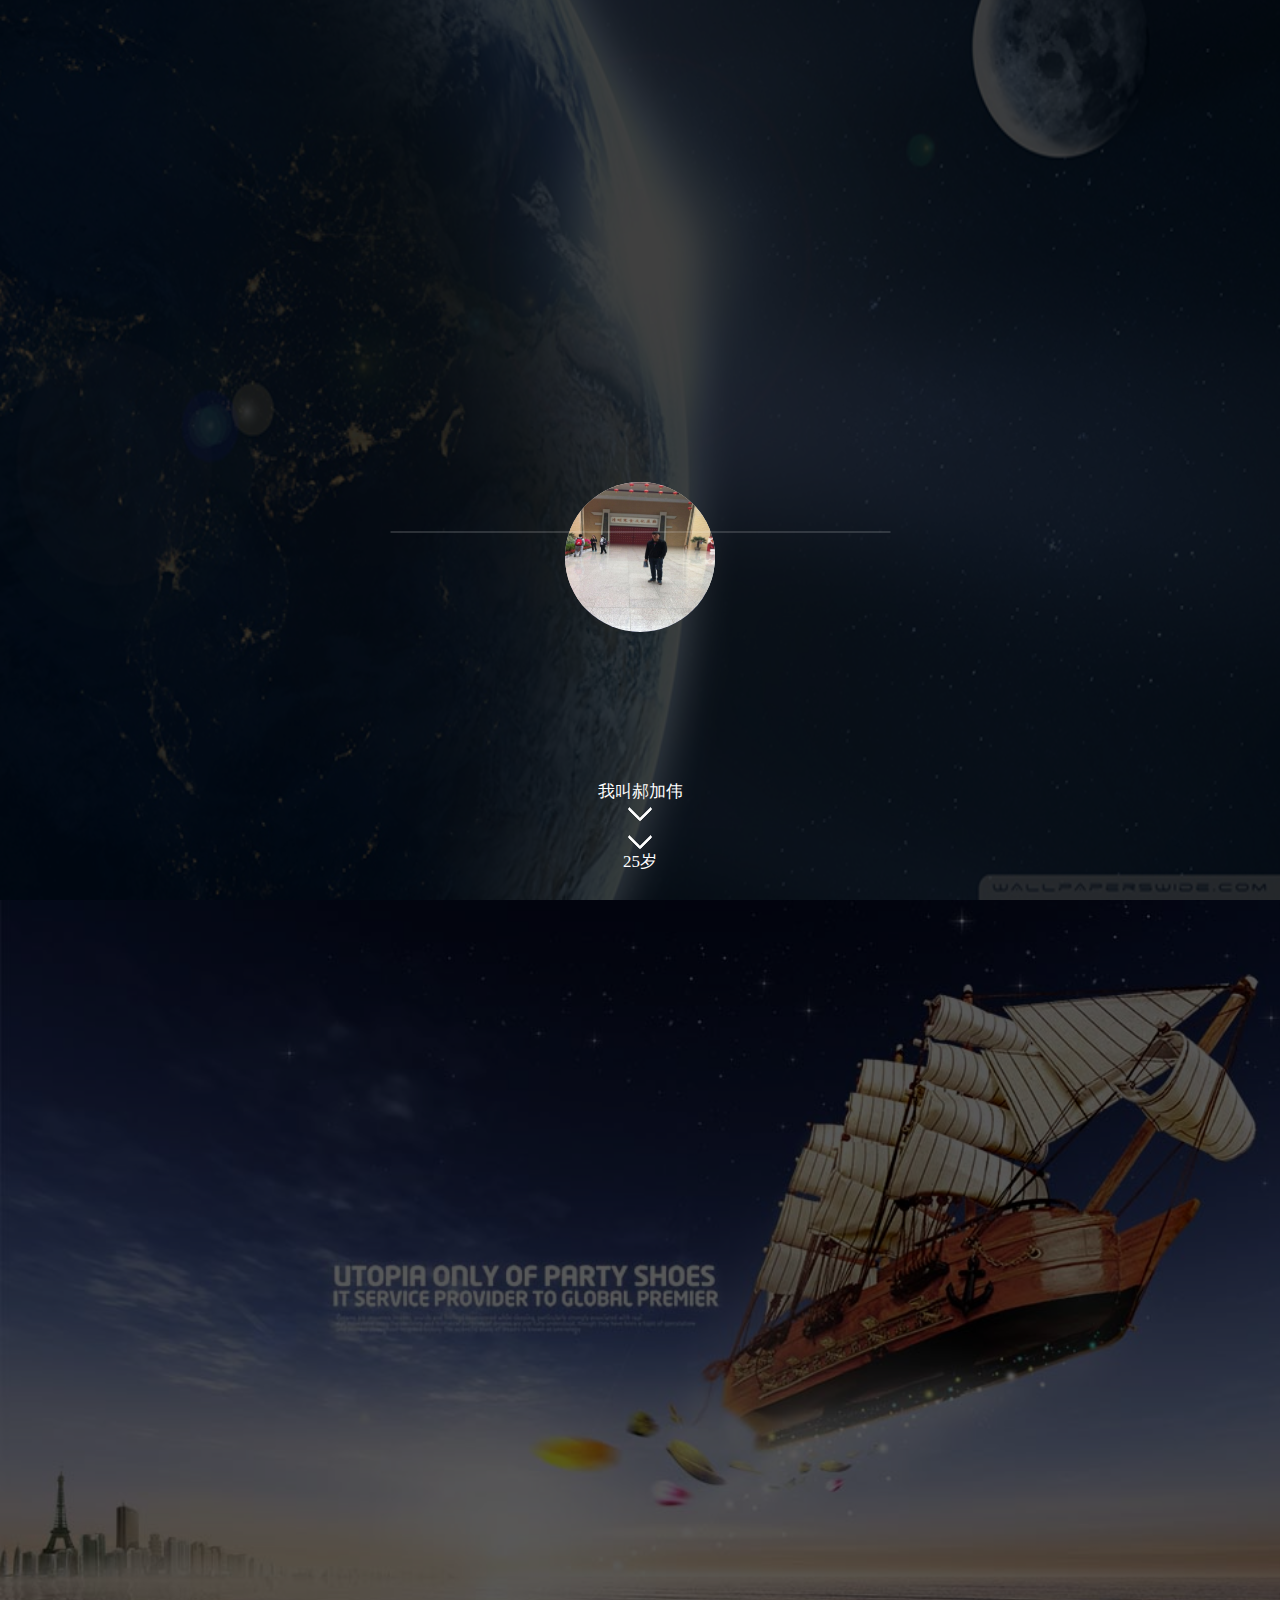
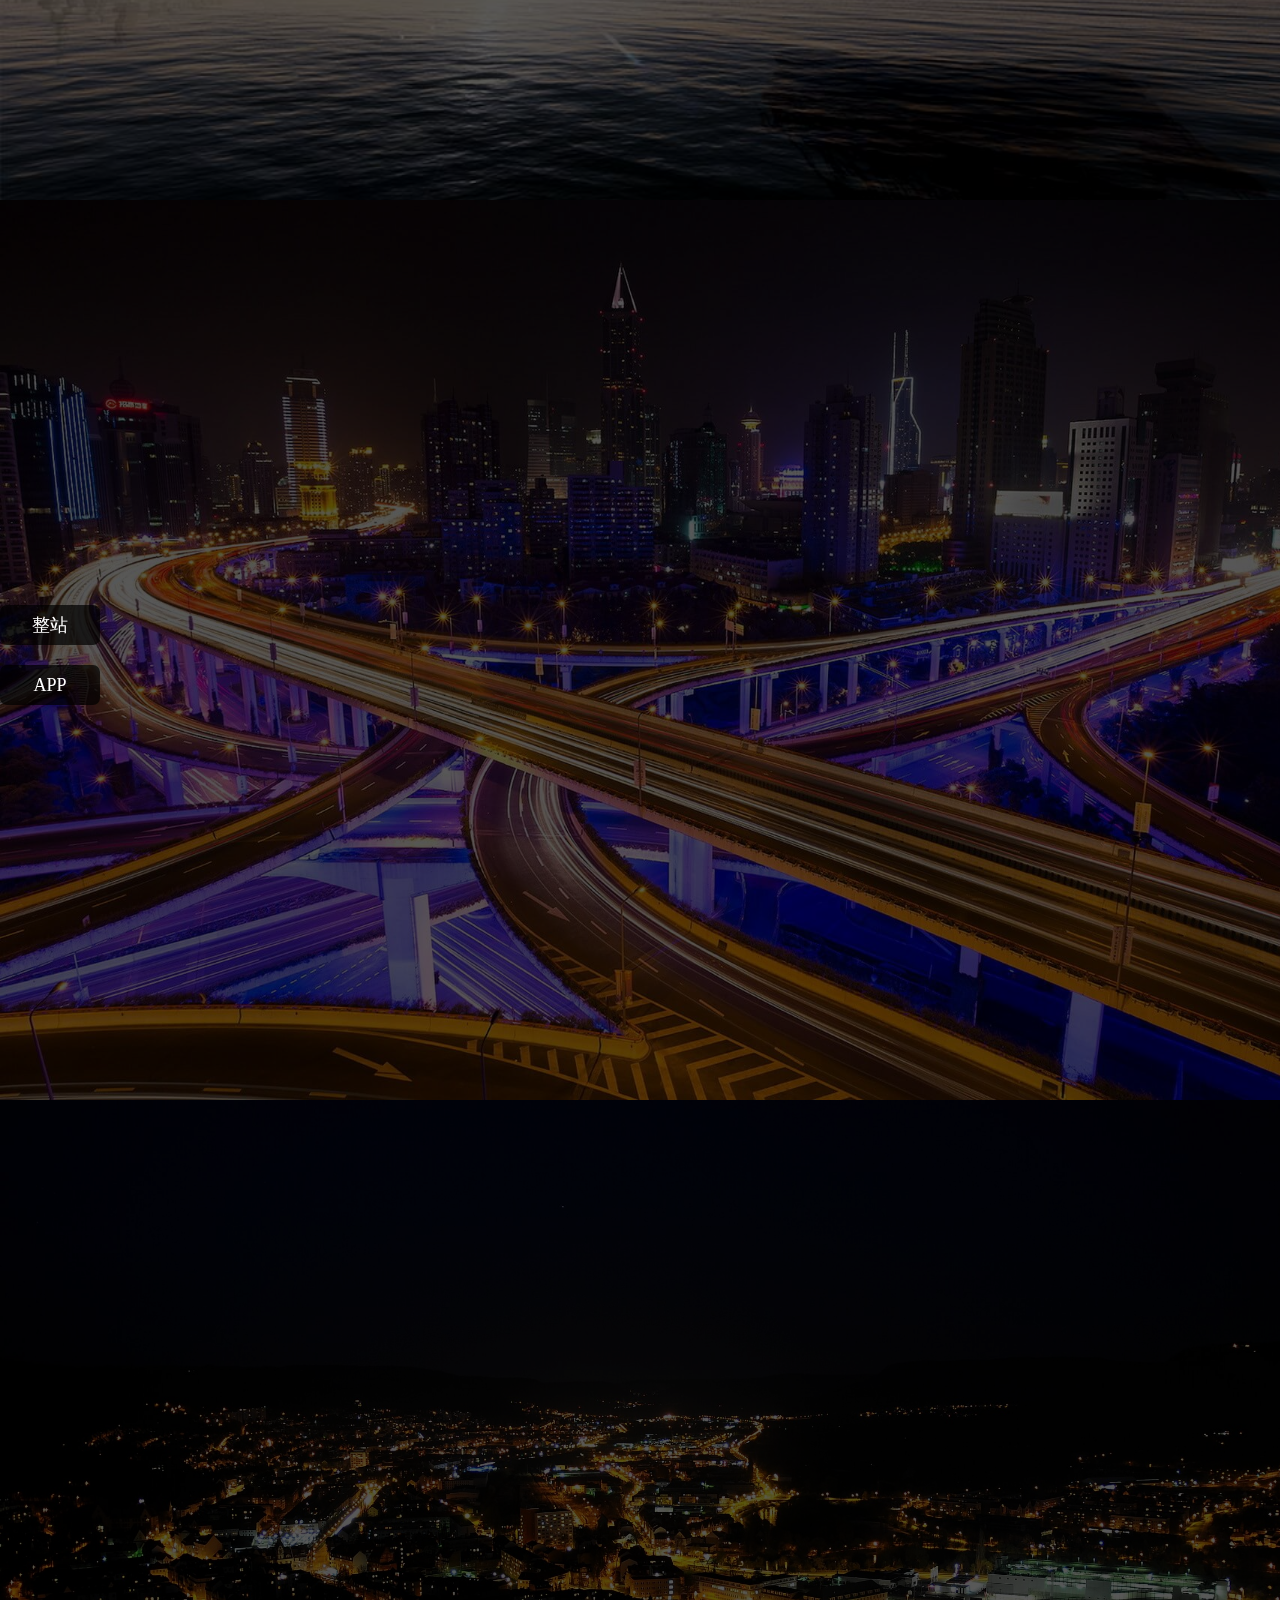
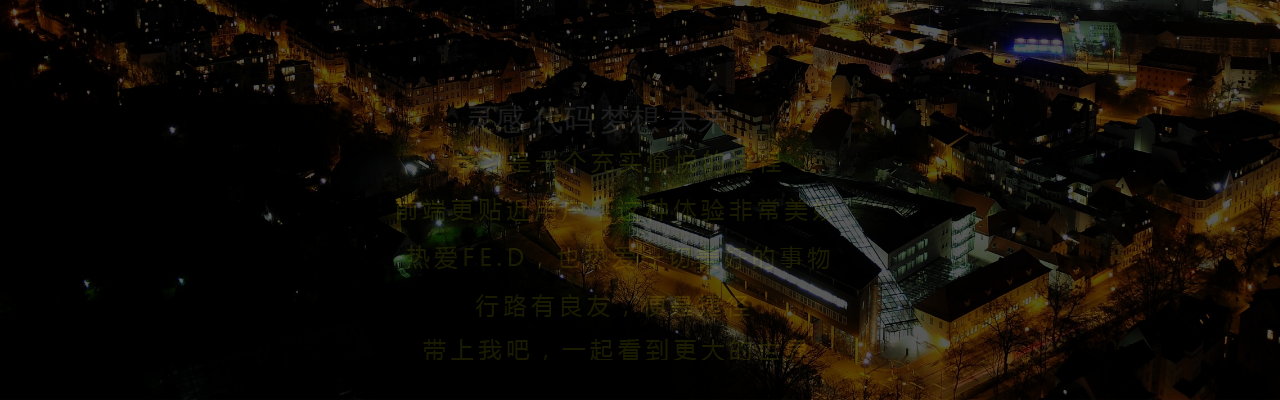
<file: index.html>
﻿<!DOCTYPE html>
<html lang="en">
<head>
    <meta charset="UTF-8">
    <title>Title</title>
    <link rel="stylesheet" href="index.css">
    <script src="jquery-3.1.0.js"></script>
    <script src="mousewheel.js"></script>
    <script src="index.js"></script>
</head>
<body>
    <!--welcome-->
    <section class="wel">
       <div class="welcome">
            <img src="images/38e58PICAKU_1024.jpg" width="100%" height="100%" alt="">
       </div>
        <div class="picture">
            <img src="images/tu1.jpg" alt="" width="150" height="150">
            <img src="images/tu2.jpg" alt="" width="150" height="150">
        </div>
        <div class="zuoyoum">说出来被人嘲笑的梦想，才具有实现的价值</div>
        <div class="title2">
            <div></div>
            <div></div>
        </div>
        <div class="title3">我叫郝加伟</div>
        <div class="title4">25岁</div>
        <div class="title5">是一名前端工程师</div>
        <div class="enter">
            <p></p>
            <p></p>
        </div>
    </section>
    <section class="nav">
        <ul>
            <li class="active">首页</li>
            <li>技能</li>
            <li>作品</li>
            <li>关于</li>
        </ul>
    </section>
    <section class="content">

        <div class="one out">
           <p>
               <span></span>
               <span></span>
               <span></span>
               <span></span>
               <span></span>
               <span></span>
               <span></span>
           </p>
            <div>
                <span></span>
                <span></span>
                <span></span>
                <span></span>
                <span></span>
                <span></span>
                <span></span>
            </div>
            </div>
        </div>
        <div class="two out">
            <div class="zz">
                <ul>
                    <li class="first">
                        <div></div>
                        <div></div>
                        <div>
                            <h3>Angla js</h3>
                        </div>
                    </li>
                    <li class="second">
                        <div></div>
                        <div></div>
                        <div>
                            <h3>HTML</h3>
                        </div>
                    </li>
                    <li class="three1">
                        <div></div>
                        <div></div>
                        <div>
                            <h3>CSS</h3>
                        </div>
                    </li>
                    <li class="four1">
                        <div></div>
                        <div></div>
                        <div>
                            <h3>JS</h3>
                        </div>
                    </li>
                </ul>
            </div>
        </div>
        <div class="three out">
            <div class="zz">
                <ul>
                    <li class="zp1"></li>
                    <li class="zp2"></li>
                    <li class="zp3"></li>
                    <li class="zp4"></li>
                    <!--<li class="zp5"></li>-->
                    <!--<li class="zp6"></li>-->
                    <!--<li class="zp7"></li>-->
                    <!--<li class="zp8"></li>-->
                </ul>
                <div class="nav-three">
                    <div>整站</div>
                    <div>APP</div>
                </div>
            </div>
        </div>
        <div class="four out">
            <div class="zz">
                <div class="kuan">
                   <span>灵感 代码 梦想 未来</span>
                   <p></p>
                   <div class="conn"></div>
                </div>




        </div>

        </div>
    </section>
    <ul class="btn">
        <li class="btn-active"> </li>
        <li></li>
        <li></li>
        <li></li>
    </ul>



</body>
</html>
</file>
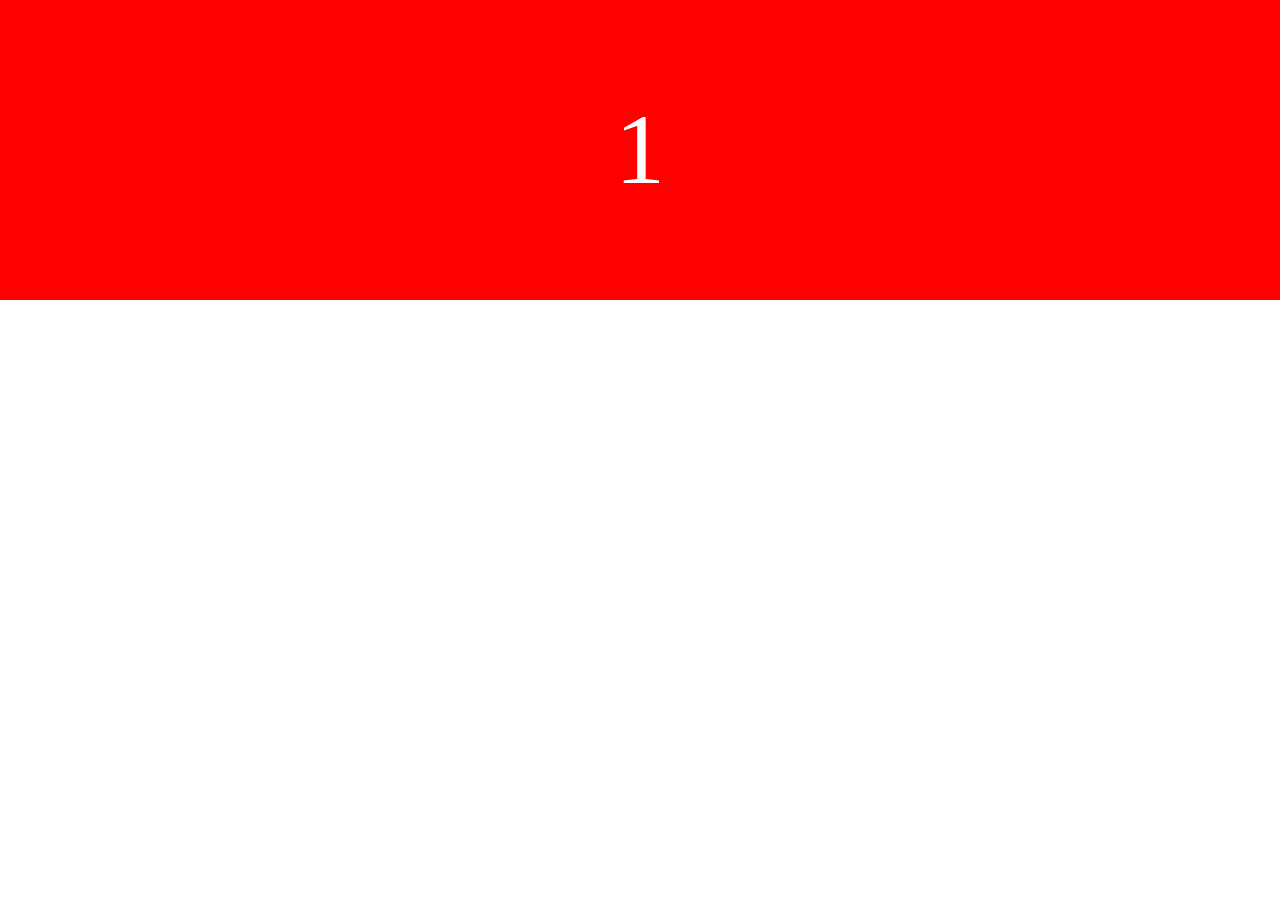
<file: banner.html>
<!DOCTYPE html>
<html lang="en">
<head>
    <meta charset="UTF-8">
    <title>Title</title>
    <script src="touch.js"></script>
    <script src="zepto.js"></script>
    <style>
        *{
            margin:0;
            padding:0;
        }
        .well{
            width:100%;
            height:300px;
            overflow: hidden;
        }
        .box{
            width:300%;
            height:300px;

        }
        .box div{
            float: left;
            width:33.3333%;
            height:100%;
            color: #fff;
            line-height:300px;
            font-size: 100px;
            text-align: center;
        }
        .box div:nth-child(1){
            background: red;
        }
        .box div:nth-child(2){
            background: green;
        }
        .box div:nth-child(3){
            background: blue;
        }
    </style>
</head>
<body>
<div class="well">
    <div class="box">
        <div>1</div>
        <div>2</div>
        <div>3</div>
    </div>
</div>
</body>
<script>
    var width=$(window).width();
    var num=0;
    var margil;
    $(".box").mousedown(function(e){
        e.preventDefault();
    }).mousemove(function(e){
        e.preventDefault();
    });

    touch.on("body","dragstart",".box",function(){
        $(".box").css({transition:null})
        margil=parseInt($(".box").css("marginLeft"))?parseInt($(".box").css("marginLeft")):0;
    })
    touch.on("body","drag",".box",function(e){
        $(".box").css({marginLeft:margil+e.x})

    })
    touch.on("body","dragend",".box",function(e){
        if(Math.abs(e.x)>100){
            if(e.direction=="left"){
                num++;
                if(num==$(".box div").length) {
                    num=$(".box div").length-1;
                }
            }else if(e.direction=="right"){
                num--;
                if(num==-1){
                    num=0;
                }
            }
            $(".box").css({
                marginLeft:-num*width,
                transition:"margin-left 1s ease"
            })
        }else{
            $(".box").css({
                marginLeft:num*width,
                transition:"margin-left 1s ease"
            })
        }
    })
</script>
</html>
</file>
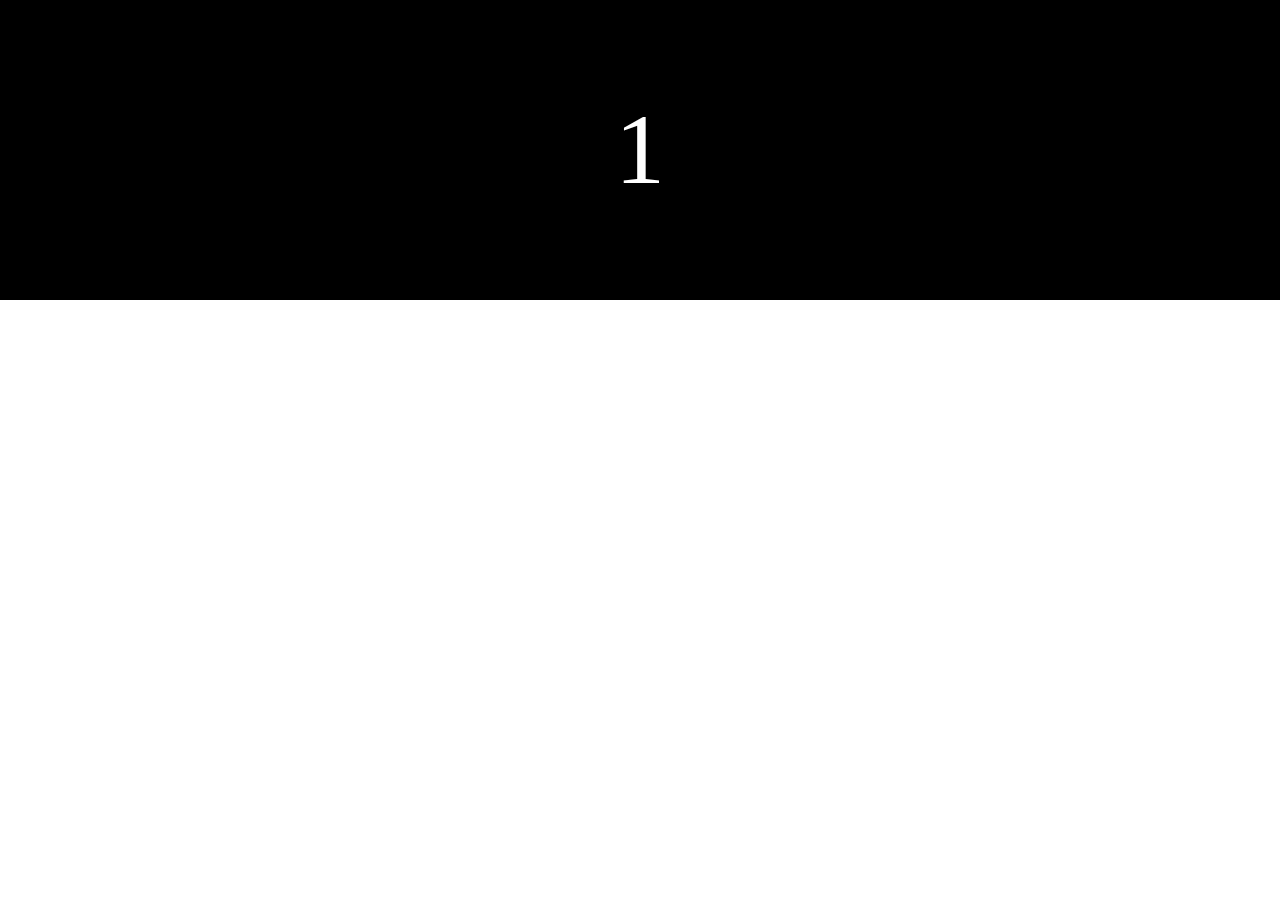
<file: touchbanner.html>
<!doctype html>
<html lang="en">
<head>
    <meta charset="UTF-8">
    <title>Document</title>
    <script src="zepto/dist/zepto.min.js"></script>
    <script src="touch.js"></script>
    <script></script>
    <style>
        *{
            margin:0;
            padding:0;
        }
        .well{
            width:100%;
            height:300px;
            overflow: hidden;
        }
        .box{
            width:300%;
            height:300px;
            
        }
        .box div{
            float: left;
            width:33.3333%;
            height:100%;
            color: #fff;
            line-height:300px;
            font-size: 100px;
            text-align: center;
        }
        .box div:nth-child(1){
            background: #000;
        }
        .box div:nth-child(2){
            background: red;
        }
        .box div:nth-child(3){
            background: green;
        }
    </style>
</head>
<body>
<div class="well">
<div class="box">
    <div>1</div>
    <div>2</div>
    <div>3</div>
</div>
</div>
</body>
<script>
    var width=$(window).width();
    var num=0;
    var margil;
    $(".box").mousedown(function(e){
        e.preventDefault();
    }).mousemove(function(e){
        e.preventDefault();
    });

    touch.on("body","dragstart",".box",function(){
        $(".box").css({transition:null})
        margil=parseInt($(".box").css("marginLeft"))?parseInt($(".box").css("marginLeft")):0;
    })
    touch.on("body","drag",".box",function(e){
        $(".box").css({marginLeft:margil+e.x})

    })
    touch.on("body","dragend",".box",function(e){
       if(Math.abs(e.x)>100){
           if(e.direction=="left"){
               num++;
               if(num==$(".box div").length) {
                   num=$(".box div").length-1;
                 }
               }else if(e.direction=="right"){
                   num--;
                   if(num==-1){
                       num=0;
                   }
               }
               $(".box").css({
                   marginLeft:-num*width,
                   transition:"margin-left 1s ease"
               })
           }else{
               $(".box").css({
                   marginLeft:num*width,
                   transition:"margin-left 1s ease"
               })
           }
    })
</script>
</html>
</file>
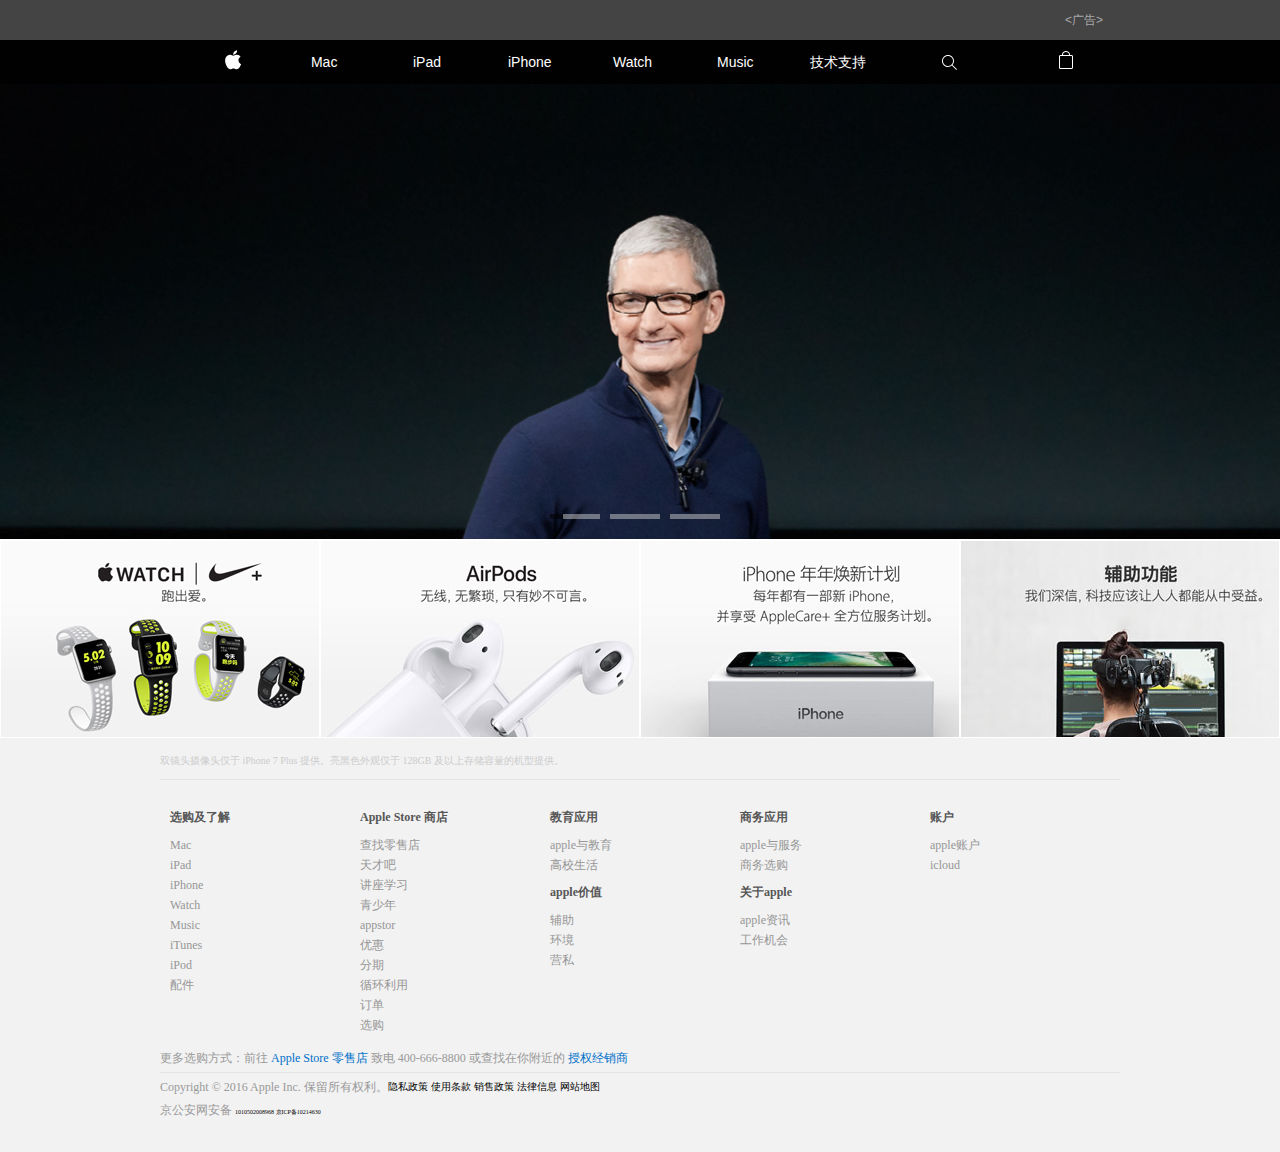
<file: apple/apple.html>
<!DOCTYPE html>
<html lang="en">
<head>
    <meta charset="UTF-8">
    <title>Title</title>
    <link rel="stylesheet" href="css3/less.css">
    <link rel="stylesheet" href="apple.css">
    <script src="jquery-3.1.0.js"></script>
    <script src="apple.js"></script>
</head>
<body>
<div class="guanggao">
    <div class="guanggao_content"><广告></div>
</div>

<div class="container content" >
    <div class=" nav">
        <ul class="nav-con ">
            <li class="apple">

                <a href=""></a></li>
            <li><a href="">Mac</a></li>
            <li><a href="">iPad</a></li>
            <li><a href="">iPhone</a></li>
            <li><a href="">Watch</a></li>
            <li><a href="">Music</a></li>
            <li><a href="">技术支持</a></li>
            <li class="ss">
                <ul class="sm">
                    <li><a href="">Mac</a></li>
                    <li><a href="">iPad</a></li>
                    <li><a href="">iPhone</a></li>
                    <li><a href="">Watch</a></li>
                    <li><a href="">Music</a></li>
                    <li><a href="">技术支持</a></li>
                    <li><a href="">搜索apple.com</a></li>
                </ul>
                <a href=""></a></li>
            <li class="fangzi" style="float: right;">
                <a href=""></a></li>
        </ul>

    </div>



    <div class="row ">
        <div class="col-l-12 col-m-12 col-s-12 banner">
            <div class="banner-img">
                <div class="back"></div>
                 <div class="back2"></div>
                 <div class="back3"></div>
            </div>
            <div class="btn">
                <div class="btn1">
                    <div class="progress"></div>
                </div>
                <div class="btn1">
                    <div class="progress"></div>
                </div>
                <div class="btn1">
                    <div class="progress"></div>
                </div>
            </div>
        </div>


    </div>
</div>
<div class="container">
    <div class="row">
        <div class="col-l-3 col-m-6 col-s-12 xiaokuai small1" ></div>
        <div class="col-l-3 col-m-6 col-s-12 xiaokuai small2" ></div>
        <div class="col-l-3 col-m-6 col-s-12 xiaokuai small3" ></div>
        <div class="col-l-3 col-m-6 col-s-12 xiaokuai small4"></div>
    </div>
</div>
<div class="foot">
    <div class="foot-con">
        <section>
            <ul>
                <li>双镜头摄像头仅于 iPhone 7 Plus 提供。亮黑色外观仅于 128GB 及以上存储容量的机型提供。</li>
            </ul>
        </section>
        <div class="footbot ">
            <div>
                <h3>选购及了解
                    <span>+</span>
                </h3>
                <ul>
                    <li><a href="">Mac</a></li>
                    <li><a href="">iPad</a></li>
                    <li><a href="">iPhone</a></li>
                    <li><a href="">Watch</a></li>
                    <li><a href="">Music</a></li>
                    <li><a href="">iTunes</a></li>
                    <li><a href="">iPod</a></li>
                    <li><a href="">配件</a></li>
                </ul>
            </div>
            <div>
                <h3>Apple Store 商店
                    <span>+</span>
                </h3>
                <ul>
                    <li><a href="">查找零售店</a></li>
                    <li><a href="">天才吧</a></li>
                    <li><a href="">讲座学习</a></li>
                    <li><a href="">青少年</a></li>
                    <li><a href="">appstor</a></li>
                    <li><a href="">优惠</a></li>
                    <li><a href="">分期</a></li>
                    <li><a href="">循环利用</a></li>
                    <li><a href="">订单</a></li>
                    <li><a href="">选购</a></li>
                </ul>
                
            </div>
            <div>
                <h3>教育应用
                    <span>+</span>
                </h3>
                <ul>
                    <li><a href="">apple与教育</a></li>
                    <li><a href="">高校生活</a></li>
                </ul>
            </div>
            <div>
                <h3>商务应用
                    <span>+</span>
                </h3>
                <ul>
                    <li><a href="">apple与服务</a></li>
                    <li><a href="">商务选购</a></li>
                </ul>
            </div>
            <div>
                <h3>账户
                    <span>+</span>
                </h3>
                <ul>
                    <li><a href=""管理id</a></li>
                    <li><a href="">apple账户</a></li>
                    <li><a href="">icloud</a></li>
                </ul>
            </div>
            <div>
                <h3>apple价值
                    <span>+</span>
                </h3>
                <ul>
                    <li><a href="">辅助</a></li>
                    <li><a href="">环境</a></li>
                    <li><a href="">营私</a></li>
                </ul>
            </div>
            <div>
                <h3>关于apple
                    <span>+</span>
                </h3>
                <ul>
                    <li><a href="">apple资讯</a></li>
                    <li><a href="">工作机会</a></li>
                </ul>
            </div>
        </div>
        <div class="footdi">
            <div class="footdi1">
                更多选购方式：前往
                <a href="">Apple Store 零售店</a>
                致电 400-666-8800 或查找在你附近的
                <a href="">授权经销商</a>
            </div>
            <div class="footdi2">
                <div class="baoliu">Copyright © 2016 Apple Inc. 保留所有权利。</div>
                <span>
                    <a href="">隐私政策</a>
                    <a href="">使用条款</a>
                     <a href=""> 销售政策</a>
                     <a href="">法律信息</a>
                      <a href="">网站地图</a>
                </span>
                </ul>
            </div>
            <br>
            <div class="footdi3">
                京公安网安备
                <a href="">1010502008968 京ICP备10214630</a>
            </div>
        </div>

    </div>
</div>

</body>
</html>
</file>
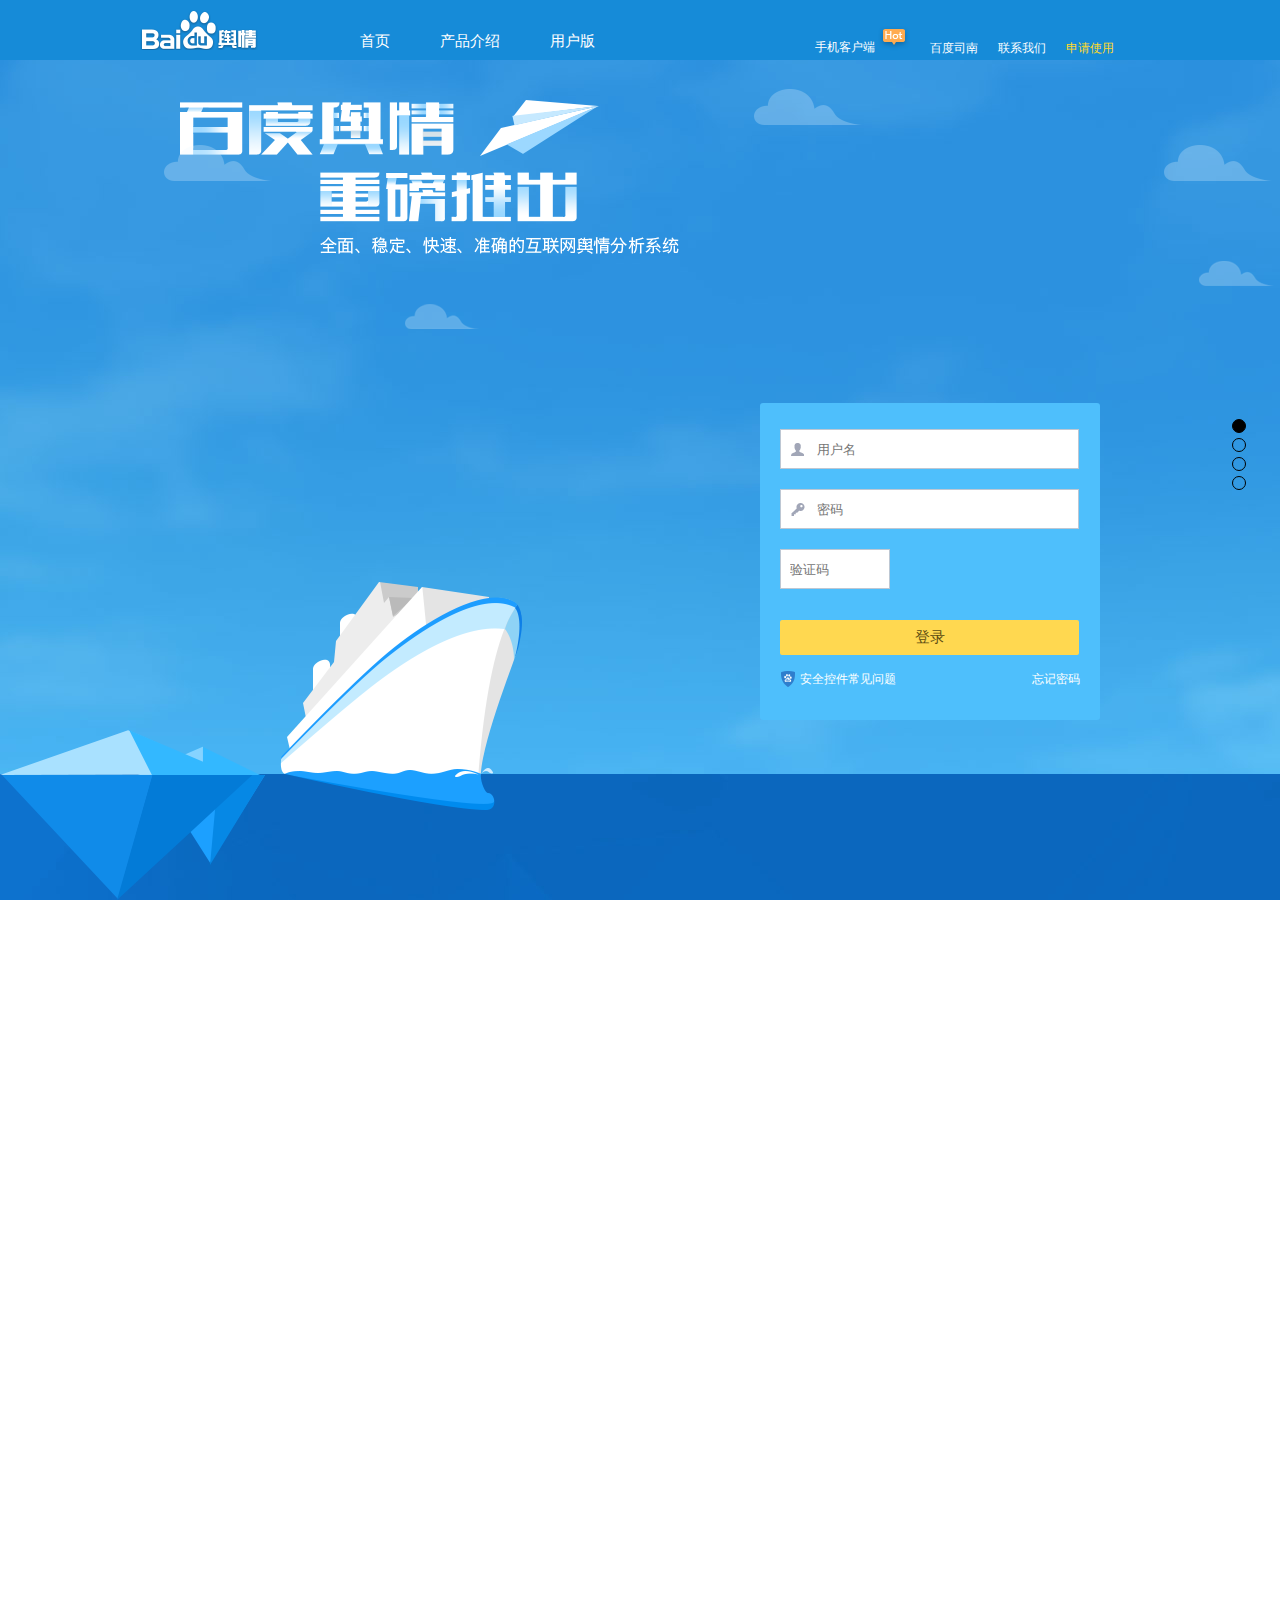
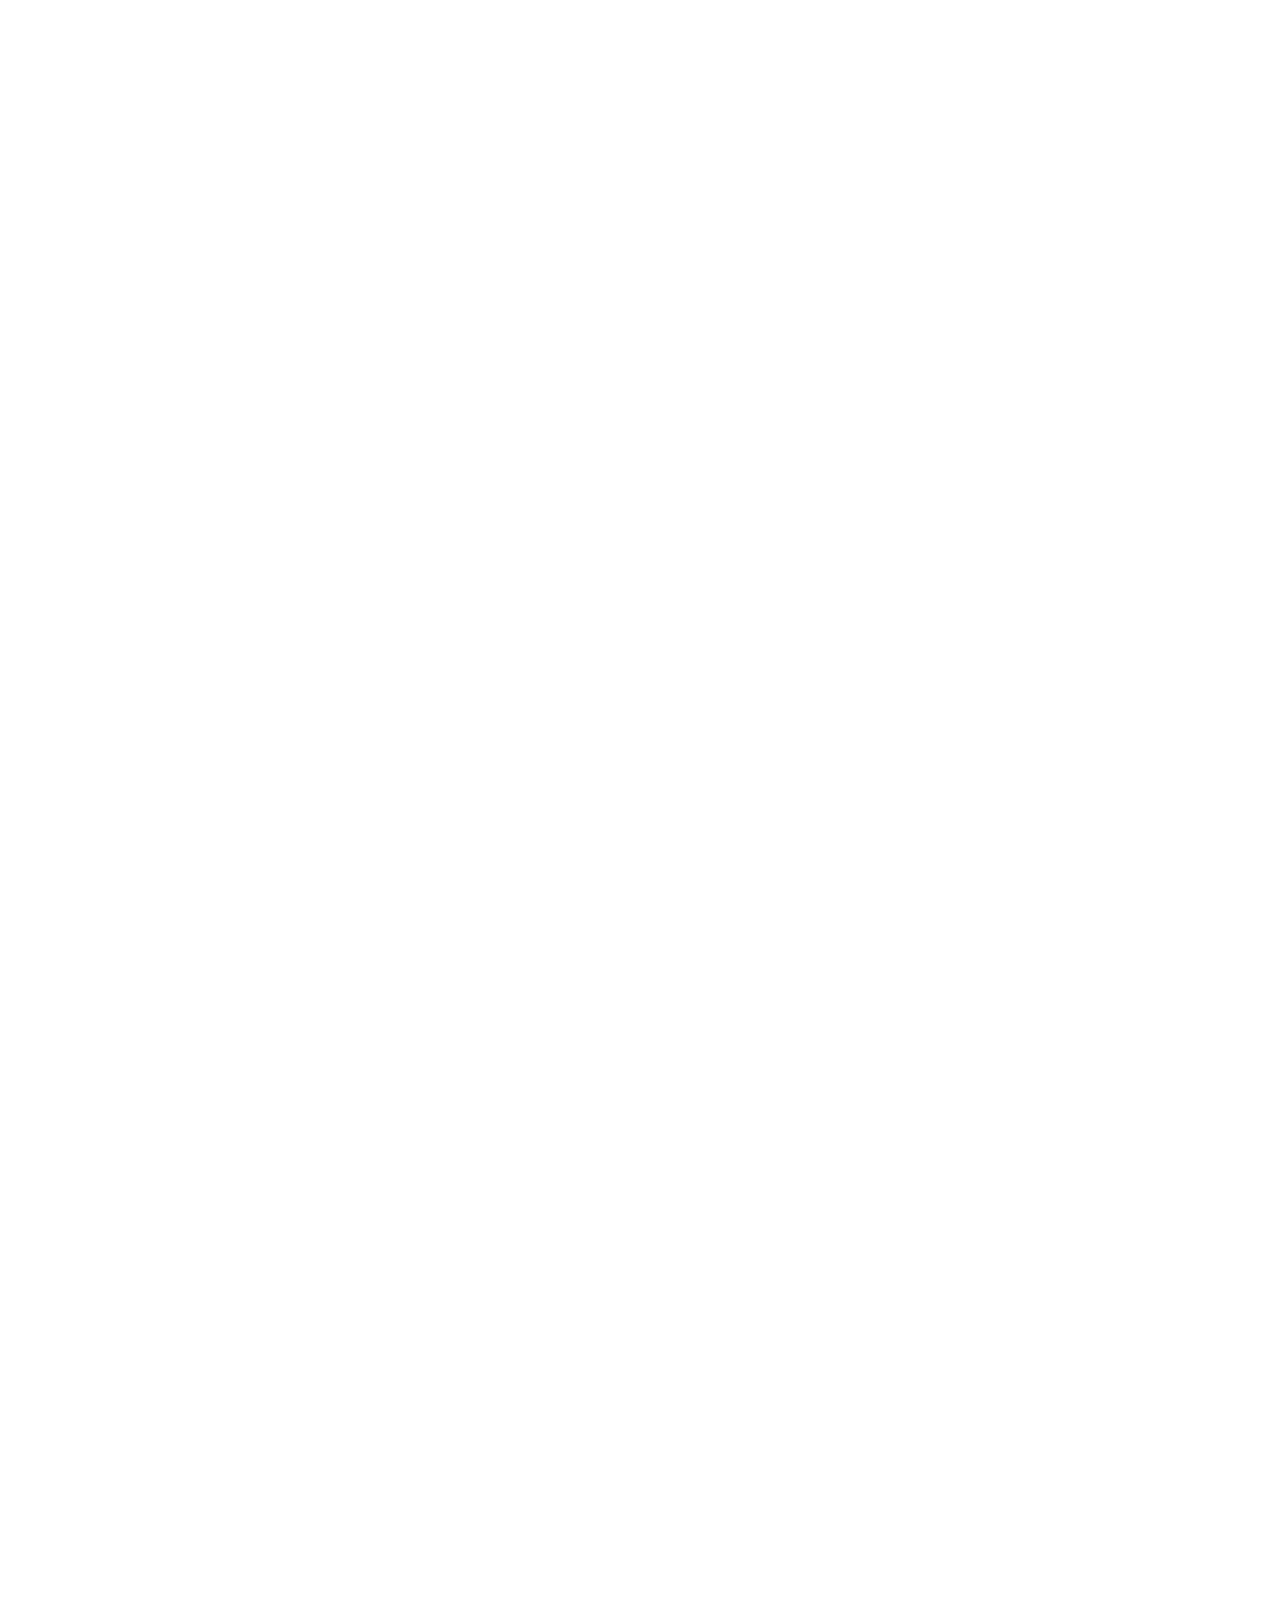
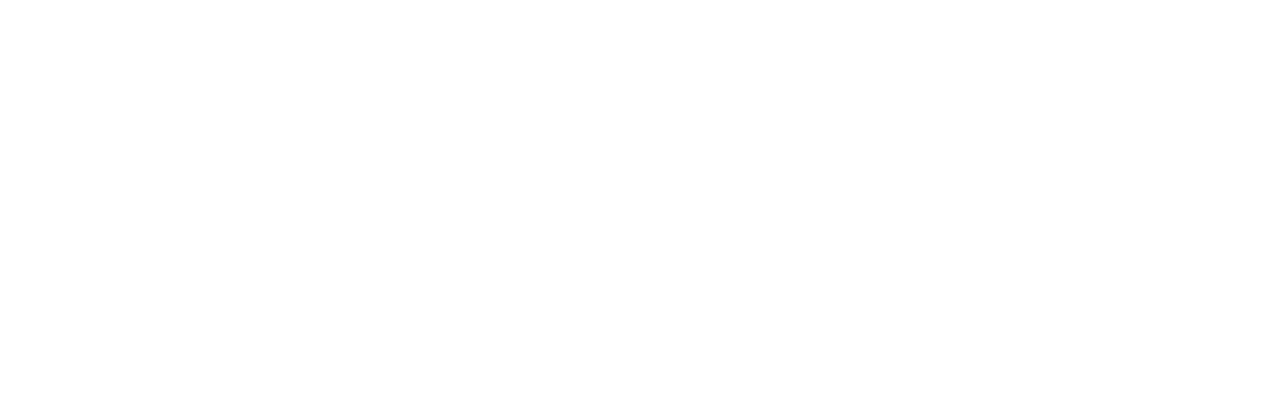
<file: baidu/baiduyuqing.html>
<!DOCTYPE html>
<html lang="en">
<head>
    <meta charset="UTF-8">
    <title>Title</title>
    <script src="touch.js"></script>
    <script src="zepto.min.js"></script>
    <style>
        body,html{
            width:100%;
            height:100%;
            padding:0;
            margin:0;
            overflow: hidden;
        }
        *{
            padding:0;
            margin:0;
            list-style: none;
        }
        a{
            color:#fff;
            text-decoration: none;
        }
        header{
            width:100%;
            height:60px;
            background: #168BD8;
            position: fixed;
            top:0;
            left:0;
            z-index:6;
        }
        .fullpage{
            width:100%;
            height:100%;
            background: red;
        }
        section{
            width:100%;
            height:100%;
        }
        section:nth-child(1){
            background: rgb(63, 176, 238) url("下载.jpg") repeat center top;
           }
        section:nth-child(2){
            background: url("3bg.jpg");
        }
        section:nth-child(3){
            background: url("2bg.jpg");
        }
        section:nth-child(4){
            background: url("4bg.jpg");
        }
       .hbody{
           display: none;
       }

       .min .logo{
           position: absolute;
           top:-60px;
           left:20px;
           width: 120px;
           height: 40px;
           margin-top: 10px;
           background:url("header_z_94c6de7.png") -2px 0;
           background-repeat: no-repeat;
       }
        .min{
            width:100%;
            position: absolute;
            top:60px;
            left:0;
            z-index: 100;
        }
        .min .heng{
            position: absolute;
            top:-30px;
            right:20px;
            width:30px;
            height:30px;
            /*transition:all 1s ease;*/
        }


        .min .heng1{
            width:30px;
            height:2px;
            background: #fff;
            margin-bottom: 10px;
            transition: all .5s ease;
        }
        .min .heng2{
            width:30px;
            height:2px;
            background:#fff;
            transition:all .5s ease;
        }
       .min a{
           display: block;
           width:100%;
           line-height: 40px;
           text-align: center;
           background: #000;
           opacity:0;
           transform-origin:top;
           transform:rotateX(90deg);
           border-bottom: 1px solid #fff;
       }
        @keyframes menu {
            0%{
                opacity:0;
                transform: rotateX(90deg);
            }
            100%{
                opacity:1;
                transform: rotateX(0);
            }

        }
        @keyframes menu1 {
            0%{
                opacity:1;
                transform: rotateX(0deg);
            }
            100%{
                opacity:0;
                transform: rotateX(90deg);
            }

        }

        @media screen and (min-width: 1000px){
            .hbody{
                width:1000px;
                height:100%;
                margin:0 auto;
                display: flex;
                /*justify-content:space-around;*/
                font-family: 微软雅黑;
            }
            .hbody .index1{
                display: flex;
                margin-left: 50px;
                flex-direction: row;
                margin-top: 0;
            }
            .hbody .last1{
                display: flex;
                margin-left: 180px;
                flex-direction:row;
            }
            .logo{
                display: block;
                width: 120px;
                height: 40px;
                margin-top: 10px;
                background:url("header_z_94c6de7.png") -2px 0;
                background-repeat: no-repeat;
            }
            .index1 .index{
                align-self:center;
                margin-top:23px;
                font-size: 15px;
                margin-left: 50px;
                display: inline;
               
            }
            .last1 .last{
                /*display: inline-block;*/
                font-size: 12px;
                font-family: 微软雅黑;
                margin-top: 40px;
                margin-left: 20px;
                background:rgba(0,0,0,0);
                display: inline;
            }
            .last1 .last:nth-child(1){
                margin-top:26px;
                margin-left: 40px;
            }
            .last i{
                display: inline-block;
                width: 32px;
                height: 25px;
                background-repeat: no-repeat;
                background-position: -88px -154px;
                background-image: url("header_z_94c6de7.png");
            }
            .heng{
                display: none;
            }
            .min{
                display: none;
            }

        }
        section form{
            width:340px;
            height:291px;
            display: inline-block;
            background:#4EBFFC;
            border-radius: 3px;
            padding-top: 26px;
            position: absolute;
            right:180px;
            bottom: 180px;
        }
        .form{
            width:300px;
            height:179px;
            padding:0 20px;
        }
        .username{
            box-sizing: border-box;
            border: 1px solid #bdc7d3;
            width: 299px;
            height: 40px;
            background: #fff;
        }
        .form p{
            height: 20px;
            line-height: 20px;
            vertical-align: top;
            color: #f28281;
            visibility: hidden;
            font-size: 13px;
            max-width: 270px;
            white-space: nowrap;
            word-wrap: normal;
            overflow: hidden;
            text-overflow: ellipsis;
            display: inline-block;
            display: block;
            margin: 0;
            text-align: left;
        }
        .username input{
            width:252px;
            border: 0;
            outline: none;
            padding: 9px;
            height: 20px;
            box-shadow: none;
        }
        .username span{
            background: url(icons.png) no-repeat;
            width: 14px;
            height: 14px;
            margin: 12px 3px 0 10px;
            float: left;
            background-position: -124px -12px;
        }
        .pass{
            box-sizing: border-box;
            border: 1px solid #bdc7d3;
            width: 299px;
            height: 40px;
            background: #fff;

        }
        .pass input{
            width:252px;
            border: 0;
            outline: none;
            padding: 9px;
            height: 20px;
            box-shadow: none;
        }
        .pass span{
            background: url(icons.png) no-repeat;
            width: 14px;
            height: 14px;
            margin: 12px 3px 0 10px;
            float: left;
            background-position: -140px -12px
        }
        .token{
            box-sizing: border-box;
            border: 1px solid #bdc7d3;
            width: 299px;
            height: 40px;
            border: 0;
        }
        .token input{

            outline: none;
            border: 1px solid #bdc7d3;
            padding: 9px;
            width: 90px;
            height: 20px;
            background: #fff;
        }
        .action{
            padding:0 20px;
            width:300px;
            height:86px;
            /*background: #000;*/
        }
        .action input{
            border: 0;
            background: #ffd850;
            color: #5c4c12;
            border-radius: 2px;
            width: 299px;
            font-size: 15px;
            line-height: 35px;
            margin-top: 12px;
            font-family:"微软雅黑";
        }
        .other{
            margin: 16px 0 8px;
            font-size: 12px;
            /*color: #9dbcdb;*/
        }
        .other .ol{
            /*width:auto;*/
            float: left;
        }
        .other .ol span{
            background: url(icons.png) no-repeat;
            display: inline-block;
            width: 15px;
            height: 17px;
            margin-right: 5px;
            float: left;
            background-position: -203px -75px;
        }
        .other .or{
            float: right;
        }
        .btn{
            width:28px;
            height:73px;
            position: fixed;
            top:0;
            bottom:0;
            right:20px;
            margin:auto;
            z-index: 6;
        }
        .btn li{
            width:12px;
            height:12px;
            border:1px solid #000;
            border-radius: 50%;
            margin-top:5px;
        }
        .btn .active{
            background: #000;
        }
        .baidu{
            width: 501px;
            height: 158px;
            background: url(launch_deea86c.png);
            position: absolute;
            left: 180px;
            top: 100px;
            z-index: 0;
        }
        .chuang{
            width: 242px;
            height: 228px;
            background: url(ship_1ad6734.png);
            position: absolute;
            left:0px;
            bottom:90px;
            opacity:0;
            transition:all 3s ease;
            z-index:1;
        }
        section.out .chuang{
            left:280px;
            opacity:1;
        }
        .foot{
            width:100%;
            height:126px;
            position: absolute;
            bottom:0;
            left:0;
            background: #0d71cd url(bg-1_e29bcfa.jpg);
            /*opacity: 0.2;*/
            z-index: 0;
        }
        .sanjiao{
            width: 265px;
            height: 175px;
            background: url(hill_1_0d79217.png);
            position: absolute;
            left:0px;
            bottom:0px;
        }
        .shu{
            width: 444px;
            height: 427px;
            background: url(brain_36a156f.png);
            position: absolute;
            right: 100px;
            top: 130px;
            transition:all 2s ease;
            opacity: 0;
        }
        section.out .shu{
            right:180px;
            opacity:1;
        }
        .hua{
            width: 444px;
            height: 330px;
            background: url(allside_e8abd12.png);
            position: absolute;
            right: 130px;
            top: 120px;
            opacity:0;
            transition:all 2s ease;
        }
        section.out .hua{
            right:180px;
            opacity:1;
        }
        .shuju{
            width: 603px;
            height: 361px;
            background: url(stat_8934528.png);
            position: absolute;
            right: 50px;
            top: 160px;
            transition:all 2s ease;
 
        }
        section.out .shuju{
            right:180px;
        }
        .yun{
            position: absolute;
            top: 0;
            left: 0;
            width: 100%;
            height: 400px;
            background: url(cloud_1_1d4924b.png) repeat;
            z-index: 0;
            animation: cloud 250s linear infinite;
        }
        .yun1{
            position: absolute;
            top: 150px;
            left: 0;
            width: 100%;
            height: 400px;
            background: url(cloud_2_a186193.png) repeat;
            z-index: 0;
            animation: cloud 300s linear infinite;
        }

        @keyframes cloud {
            0%{
                background-position: 2000px 0;
            }
            50%{
                background-position: 0 0;
            }
            100%{
                background-position: -2000px 0;
            }
        }

        .feiji{
            width: 119px;
            height: 78px;
            background: url(flight_ade8ee2.png);
            position: absolute;
            left: 480px;
            top: 100px;
            z-index: 1;
            animation:feiji 3s ease-in-out infinite;
        }
        @keyframes feiji {
            0%{
                top:100px;
            }
            50%{
                top:90px;
            }
            100%{
                top:100px;
            }
        }
        .linghang{
            background:url(h_lingxian_221f2d8.png) no-repeat;
            width: 66px;
            height: 126px;
            text-indent: -9999em;
            float: left;
            position: absolute;
            top:200px;
            left:150px;
            transition:all  2s ease;
            opacity: 0;
            animation:rot 2s infinite ;
        }
        section.out .linghang{
            left:204px;
            opacity:1;
        }
        @keyframes rot {
            0%{
                transform: rotateY(0);
            }
            40%{
                transform: rotateY(0);
            }
            100%{
                transform: rotateY(360deg);
            }
        }
        .fangkuai{
            width:1000px;
            height:100px;
            position: absolute;
            bottom: 0;
            left:0;
            right:0;
            margin:auto;
        }
        .fangkuai div:nth-child(1){
            width: 44px;
            height:44px;
            background:#35B568;
            position: absolute;
            bottom:0;
            left:40px;
        }
        .fangkuai div:nth-child(2){
            width: 88px;
            height:88px;
            background:#4AC179;
            position: absolute;
            bottom:0;
            left:140px;
        }
        .fangkuai div:nth-child(3){
            width: 44px;
            height:44px;
            background:#8AE75A;
            position: absolute;
            bottom:0;
            left:228px;
        }
        .fangkuai div:nth-child(4){
            width: 44px;
            height:44px;
            background:#8AE75A;
            position: absolute;
            bottom:0;
            right:288px;
        }
        .fangkuai div:nth-child(5){
            width: 44px;
            height:44px;
            background:#4AC179;
            position: absolute;
            bottom:0;
            right:200px;
        }
        .foot3{
            width:100%;
            height:138px;
            position: absolute;
            bottom:0;
            left:0;
            background: transparent url(bg-3-head_b8a3f7f.png);
        }
        .center{
            width:400px;
            height:400px;
            position: absolute;
            top:60px;
            left:165px;
        }
        .center div:nth-child(1){
            width:88px;
            height:88px;
            background: #33BB9A;
            position: absolute;
            left:88px;
            top:0;
        }
        .center div:nth-child(2){
            width:88px;
            height:88px;
            background: #29A2B8;
            position: absolute;
            left:0;
            top:88px;
        }
        .center div:nth-child(3){
            width:88px;
            height:88px;
            background: #60CF6E;
            position: absolute;
            left:176px;
            top:88px;
        }
        .center div:nth-child(4){
                    width:176px;
                    height:176px;
                    background: #1999D6;
                    position: absolute;
                    left:88px;
                    top:176px;
        }
        .center div:nth-child(5){
            width:88px;
            height:88px;
            background: #33BB9A;
            position: absolute;
            left:264px;
            top:176px;
        }
        .quanmian{
            width: 66px;
            height: 126px;
            position: absolute;
            top:195px;
            left:201px;
            background:url(h_quanmian_8f813d2.png) no-repeat;
            transition:all  2s ease;
            opacity: 0;
            animation:rot 2s infinite ;
        }
        section.out .quanmian{
            left:240px;
            opacity:1;
        }
        .zhuanye{
            width: 66px;
            height: 126px;
            background: url("h_zhuanye_256a94d.png") no-repeat;
            position: absolute;
            top:175px;
            left:201px;
            transition:all  2s ease;
            opacity: 0;
            animation:rot 2s infinite ;
            z-index: 1;
        }
        section.out .zhuanye{
            left:281px;
            opacity:1;
        }
        .yuan{
            width: 275px;
            height: 245px;
            background: url(bubble_3b0f897.png);
            position: absolute;
            top:100px;
            left:230px;
        }
        .text{
            width:418px;
            height:118px;
            /*background: #000;*/
            position: absolute;
            top:210px;
            left:220px;
            font-family: 'Microsoft Yahei';
            color: #fff;
            transition:all  2s ease;
            opacity: 0;
            z-index: 1;
        }
        section.out .text{
            left:290px;
            opacity:1;
        }
        .text p{
            font-size: 19px;
            letter-spacing: 1px;
            line-height: 32px;
            opacity: .8;
            font-family: 'Microsoft Yahei';
            color: #fff;
        }
        .text h4{
            font-size: 34px;
            font-weight: 400;
            letter-spacing: 2px;
            line-height: 48px;
            margin-bottom: 6px;
        }
        section .text2{
            left:260px;
            transition:all  2s ease;
            opacity: 0;
            z-index: 1;
        }
        section.out .text2{
            left:330px;
            opacity:1;
        }
        section .text3{
            top:190px;
            left:260px;
            transition:all  2s ease;
            opacity: 0;
            z-index: 1;
        }
        section.out .text3{
            left:360px;
            opacity:1;
        }

@media screen and (max-width:1000px){
    section .baidu{
        display:none;
    }
    section .chuang{
        display: none;
    }
    section .feiji{
        display: none;
    }
    section form{
        width:340px;
        height:291px;
        position: absolute;
        top:0;
        bottom:0;
        left: 0;
        right:0;
        margin:auto;

    }
    section .shu{
        display: none;
    }
    section .hua{
        display: none;
    }
    section .shuju{
        display: none;
    }

}








    </style>
</head>
<body>
<header>
    <div class="hbody">
        <a href="" class="logo"></a>
        <div class="index1">
        <a href="" class="index">首页</a>
        <a href="" class="index">产品介绍</a>
        <a href="" class="index">用户版</a>
        </div>
        <div class="last1">
        <!--<a href="" class="last">登录</a>-->
        <a href="" class="last">手机客户端
                    <i></i>
        </a>
        <a href="" class="last">百度司南</a>
        <a href="" class="last">联系我们</a>
        <a href="" class="last" style="color:#FFDA28">申请使用</a>
        </div>
    </div>
    <div class="min">
        <div class="logo"></div>
        <div class="heng">
             <div class="heng1"></div>
             <div class="heng2"></div>
        </div>
            <a href="" class="index">首页</a>
            <a href="" class="index">产品介绍</a>
            <a href="" class="index">用户版</a>
            <!--<a href="" class="last">登录</a>-->
            <a href="" class="last">手机客户端
                <i></i>
            </a>
            <a href="" class="last">百度司南</a>
            <a href="" class="last">联系我们</a>
            <a href="" class="last">申请使用</a>

    </div>
</header>
<div class="fullpage">
    <section style="position:relative" class="out">
        <div class="baidu"></div>
        <div class="chuang"></div>
        <div class="foot"></div>
        <div class="sanjiao"></div>
        <div class="yun"></div>
        <div class="yun1"></div>
        <div class="yun2"></div>
        <div class="feiji"></div>
        <form action="">
            <div class="form">
                <div class="username">
                    <span></span>
                    <input type="text" autocomplete="off" placeholder="用户名" tabindex="1" maxlength="100">
                </div>
                <p></p>
                <div class="pass">
                    <span></span>
                    <input type="text" autocomplete="off" placeholder="密码" tabindex="1" maxlength="100">
                </div>
                <p></p>
                <div class="token">
                    <input type="text" autocomplete="off" placeholder="验证码" tabindex="1" maxlength="100">
                </div>
            </div>
            <div class="action">
                <input type="submit" value="登录">
                <div class="other">
                    <div class="ol">
                        <span></span><a href="">安全控件常见问题</a></div>
                    <div class="or"><a href="">忘记密码</a></div>
                </div>
            </div>
        </form>
    </section>
    <section style="position:relative">
        <div class="shu"></div>
        <div class="fangkuai">
            <div></div>
            <div></div>
            <div></div>
            <div></div>
            <div></div>
        </div>
        <div class="xiaoping">
            <div class="wenzi">
                <div class="linghang"></div>
            </div>
            <div class="text1 text">
                <h4>数据收集与处理</h4>
                <p>
                    15年专业数据收集与语义分析技术积累 <br>
                    卓越极致，不断攀登
                </p>
            </div>
        </div>
    </section>
    <section style="position:relative">
        <div class="hua"></div>
        <div class="foot3"></div>
        <div class="center">
            <div></div>
            <div></div>
            <div></div>
            <div></div>
            <div></div>
        </div>
        <div class="quanmian"></div>
        <div class="text2 text">
            <h4>舆情分析逻辑域架构</h4>
            <p>
                声量诊断、传播分析、情感提炼、受众画像 <br>
                有方法论，更有智慧
            </p>
        </div>
    </section>
    <section style="position:relative">
        <div class="shuju"></div>
        <div class="zhuanye"></div>
        <div class="yuan"></div>
        <div class="text3 text">
            <h4>专业数据可视化</h4>
            <p>
                非凡的数据洞悉和可视化能力 <br>
                精研数据，惊艳所见
            </p>
        </div>
    </section>
</div>
<ul class="btn">
    <li class="active"></li>
    <li></li>
    <li></li>
    <li></li>
</ul>
</body>
<script>
    var hei=$(window).height();
    var num=0;
    var flag=true;
//var index=$("section").index();
    $(document).mousedown(function (e) {
        e.preventDefault()
    });
    $(document).mousemove(function (e) {
        e.preventDefault()
    });
    touch.on("body","swipeup",".fullpage",function(){

        if(!flag){
            return;
        }
        num++;
        $(".btn li").eq(num).addClass('active').siblings().removeClass('active');
        $("section").eq(num).addClass('out').siblings().removeClass('out')
        if(num==$("section").length){
            num=$("section").length-1;
            return;
        }
        flag=false;
        $(".fullpage").css({
            marginTop:-num*hei,
            transition:"margin-top 1s ease"
        });
    })
    touch.on("body","swipedown",".fullpage",function(){

        if(!flag){
            return;
        }
        num--;


        if(num==-1){
            num=0;
            return;
        }
        $(".btn li").eq(num).addClass('active').siblings().removeClass('active');
        $("section").eq(num).addClass('out').siblings().removeClass('out')
        flag=false;
        $(".fullpage").css({
            marginTop:-num*hei,
            transition:"margin-top 1s ease"
        });

    })
    $(".fullpage")[0].addEventListener("webkitTransitionEnd",function(){
        flag=true;
    });

//    $(".btn li").click(function(){
//
//        var index=$(this).index();
//
//        $(this).addClass('active').siblings().removeClass('active');
//        $(".fullpage").css({marginTop:-index*hei,transition:"margin-top 1s ease"})
//        $("section").eq(index).addClass('out').siblings().removeClass('out')
//    })
    $(".btn li").click(function () {
        var index=$(this).index();
        $("section").eq(index).addClass('out').siblings().removeClass('out')
        if(index>num){
            num++;
            if(num==$("section").length){
                num=$("section").length-1;
            }
            $(".fullpage").css({marginTop:-index*hei,transition:"margin-top 1s ease"})
            $(this).addClass('active').siblings().removeClass('active');
        }else if(index<num){
            num--;
            if(num==-1){
                num=0;
            }
            $(".fullpage").css({marginTop:-index*hei,transition:"margin-top 1s ease"})
            $(this).addClass('active').siblings().removeClass('active');
        }

    })

    var flag1=true;
    $(".heng").click(function(){
        if(flag1){
            $(".heng .heng1").css({
                 transformOrigin: "center",
                 transform:"translate(0,6px) rotate(135deg)"
            })
            $(".heng .heng2").css({
                transformOrigin:"center",
                transform:"translate(0,-6px) rotate(45deg)"
            })
            $(".min a").each(function(index,obj){
                $(obj).css({
                    opacity:0,
                    transform:"rotateX(0deg)",
                    animation:"menu 1s linear forwards "+0.2*index+"s"
                })
            })
            flag1=false;
        }else{
            $(".heng .heng1").css({
                transformOrigin: "center",
                transform:"translate(0,0px) rotate(0deg)"
            })
            $(".heng .heng2").css({
                transformOrigin:"center",
                transform:"translate(0,0px) rotate(0deg)"
            })
            $(".min a").each(function(index,obj){
                $(obj).css({
                    opacity:1,
                    transform:"rotateX(0deg)",
                    animation:"menu1 0.3s linear forwards "+(1.4-0.2*index)+"s"
                })
            })
            flag1=true;
        }

    })
    $(window).resize(function(){
        var clientW=$(window).width();
        hei=$(window).height();
            $(".fullpage").css({marginTop:-num*hei})
        if(clientW>=1000){
            $(".min a").css({
                animation:"none",
                opacity:0,
                transform:"rotate(90deg)"
            })
           ;
            $(".heng .heng1").css({
                transformOrigin:"center",
                transform:"translate(0,0px) rotate(0deg)"
            })
            $(".heng .heng2").css({
                transformOrigin:"center",
                transform:"translate(0,0px) rotate(0deg)"
            })
        }
        flag1=true
    })
</script>
</html>
</file>
<file: index.css>
*{
    margin:0;
    padding:0;
    list-style:none;
}
body{
    overflow: hidden;
}
body html{
    width:100%;
    height:100%;
}
.wel{
    height: 100%;
    width: 100%;
    position: fixed;
    left: 0;
    top: 0;
    z-index: 11;
    overflow: hidden;
}
.welcome{
    width: 100%;
    height: 100%;
    position: absolute;
    top: 0;
    left: 0;
    background:rgba(0,0,0,0.75);
}
.welcome img{
    width:150%;
    height:150%;
    overflow: hidden;
    position: absolute;
    bottom:0;
    right:0;
    z-index: -1000;
}
.picture{
    width:150px;
    height:150px;
    /*background: #fff;*/
    position: absolute;
    left: 50%;
    top: 50%;
    z-index: 100;
    margin-left: -75px;
    margin-top: 200px;
}
.picture img{
    border-radius: 50%;
    position: absolute;
    top:0;
    left:0;

}
.zuoyoum{
    width:350px;
    height:20px;
    margin:0 auto;
    position: absolute;
    top:300px;
    bottom:0;
    left:0;
    right:0;
    margin:auto;
    color: #fff;
    font-size: 18px;
    font-family:"微软雅黑";
    transition:width 2s;

}
.title2{
    width:1px;
    height: 1px;
    border-bottom:2px solid rgba(255,255,255,0.3);
    position: absolute;
    left: 50%;
    top: 50%;
    z-index: 100;
    margin-left: 0px;
    margin-top: 80px;
    opacity: 0.5;
    transition: all 2s;
    transition-delay:2s;
}
.chang{
    transform:scaleX(500)
}
.title3{
     width:200px;
     height:20px;
     position: absolute;
     left: 50%;
     top: 50%;
     z-index: 100;
     margin-left: -100px;
     margin-top: 330px;
     text-align: center;
     color: #fff;
     font-size: 17px;
    font-family:"微软雅黑";
 }
.title4{
    width:200px;
    height:20px;
    position: absolute;
    left: 50%;
    top: 50%;
    z-index: 100;
    margin-left: -100px;
    margin-top: 400px;
    text-align: center;
    color: #fff;
    font-size: 17px;
    font-family:"微软雅黑";
}
.title5{
    width:200px;
    height:20px;
    position: absolute;
    left: 50%;
    top: 50%;
    z-index: 100;
    margin-left: -100px;
    margin-top: 500px;
    text-align: center;
    color: #fff;
    font-size: 17px;
    font-family:"微软雅黑";
}
.enter{
    width:30px;
    height:100px;
    position: absolute;
    bottom:10px;
    left: 0;
    right:0;
    margin: auto;
    animation: first 1.5s infinite;
    cursor: pointer;
}
@keyframes first {
    0%{
    bottom:-10px;
}
    100%{
bottom:-30px;
}
}
.enter p{
    width:15px;
    height:15px;
    border:3px solid #fff;
    margin:0 auto;
    margin-top:10px;
    border-left:none;
    border-top:none;
    -webkit-transform: rotate(45deg);
    -moz-transform: rotate(45deg);
    -ms-transform: rotate(45deg);
    -o-transform: rotate(45deg);
    transform: rotate(45deg);
    border-radius: 2px;
}
                     /*nav开始*/
.nav{
    width:100%;
    height:80px;
    background: rgba(0,0,0,0.6);
    position: fixed;
    top:0;
    left:0;
    z-index: 10;

}
.nav ul{
    width:100%;
    height:100%;
    line-height:80px;
    margin: 0 auto;
}
.nav ul li {
    width:25%;
    height:100%;
    float: left;
    text-align:center;
    font-size: 20px;
    color: #fff;
    font-family:"微软雅黑";
    font-weight:20px;
    cursor: pointer;
}
@media screen and (min-width:750px){
    .nav ul {
        width:50%;
    }
}
.nav .active{
    color: yellow;
}
.btn{
    width:50px;
    height:300px;
    position: fixed;
    top:0;
    bottom:0;
    right:20px;
    margin:auto;
    z-index:10000;
    /*background: #000;*/
    display: none;
}
.btn li{
    width:30px;
    height:30px;
    margin-top: 20px;
    border:1px solid #ccc;
    border-radius: 50%;
    position: relative;
}
.btn .btn-active{
    background: #ccc;
}
.content{
    width:100%;
    height:100%;
    position: absolute;
    left:0;
    top:0;
}
.content>div{
    width:100%;height: 100%;
    position: relative;
    overflow: hidden;
}
/*one开始*/
.one{
    background:url("images/bg6.jpg") no-repeat;
    background-size: cover;
}
.two{
    background:url("images/570c94c97fab3_1024.jpg");
    background-size:cover ;
}
.three{
    background:url("images/bg4.jpg");
    background-size:cover;
     perspective: 3000px;
    position: relative;

}
.four{
    background:url("images/bg5.jpg");
    background-size:cover ;
    position: relative;
}

.one p{
    height:60px;
    width:100%;
    position: absolute;
    left:15%;
    top:50%;
    margin-top:-120px;
    margin-left:auto;
    text-align: center;
}


.one p span{
    float: left;
    transition:all 2s;
    display: inline-block;
    margin:0 15px;
    width:60px;
    height:55px;
}
@media screen and (min-width:997px){
    .one p{
        height:60px;
        width:100%;
        position: absolute;
        left:25%;
        top:50%;
        margin-top:-120px;
        margin-left:auto;
        text-align: center;
    }
    .one p span{
        margin:0 20px;

    }
}

.one.out p span{opacity:0.1;margin:0 50px;}
.one p span:nth-child(1){
    display: block;
    width:60px;
    height:55px;
    background: url("images/yong.png") no-repeat;
    float: left;

}
.one p span:nth-child(2){
    display: block;
    width:60px;
    height:55px;
    background: url("images/xing.png") no-repeat;
    float: left;
}
.one p span:nth-child(3){
    display: block;
    width:60px;
    height:55px;
    background: url("images/dong.png") no-repeat;
    float: left;
}
.one p span:nth-child(4){
    display: block;
    width:60px;
    height:55px;
    background: url("images/gou.png") no-repeat;
}
.one p span:nth-child(5){
    display: block;
    width:60px;
    height:55px;
    background: url("images/le.png") no-repeat;
}
.one p span:nth-child(6){
    display: block;
    width:60px;
    height:55px;
    background: url("images/meng.png") no-repeat;
}
.one p span:nth-child(7){
    display: block;
    width:60px;
    height:55px;
    background: url("images/xiang.png") no-repeat;
}
.one>div{
    height:75px;
    width:910px;
    margin:350px auto;

}
/*@media screen and (min-width:775px){*/
    /*.one>div{*/
        /*height:75px;*/
        /*width:910px;*/
        /*position: absolute;*/
        /*top:400px;*/
        /*left:22%;*/

    /*}*/
/*}*/
.one>div span{
    float: left;
    margin-top: 0;
    transition:all 2s;
    margin-right: 50px;



}
.one.out div span{opacity:0.1;margin-top:80px;;}
.one>div span:nth-child(1){
    display: block;
    width:80px;
    height:75px;
    background: url("images/yong1.png") no-repeat;
}
.one>div span:nth-child(2){
    display: block;
    width:80px;
    height:75px;
    background: url("images/dai.png") no-repeat;
}
.one>div span:nth-child(3){
    display: block;
    width:80px;
    height:75px;
    background: url("images/ma.png") no-repeat;
}
.one>div span:nth-child(4){
    display: block;
    width:80px;
    height:75px;
    background: url("images/bian.png") no-repeat;
}
.one>div span:nth-child(5){
    display: block;
    width:80px;
    height:75px;
    background: url("images/zhi.png") no-repeat;
}
.one>div span:nth-child(6){
    display: block;
    width:80px;
    height:75px;
    background: url("images/wei.png") no-repeat;
}
.one>div span:nth-child(7){
    display: block;
    width:80px;
    height:75px;
    background: url("images/lai.png") no-repeat;
}
.zz{
    width: 100%;
    height: 100%;
    position: absolute;
    top: 0;
    left: 0;
    background:rgba(0,0,0,0.65);
}
.two .zz ul{
    height:300px;
    margin:130px auto;
}
.two .zz ul li{
    width: 200px;
    height:200px;
    float: left;
    margin-left:100px;
    margin-top: 20px;
    position:relative;
    transition: all 2s;
}
@media screen and (min-width: 870px){
    .two .zz ul{
        height:300px;
        margin:180px auto;
    }

}
.two.out .first{margin-left:-200px;margin-top:800px;opacity:0;}
.two.out .second{margin-top:800px;margin-left:320px;opacity:0;}
.two.out .three1{margin-top:800px;margin-left:250px;opacity:0;}
.two.out .four1{margin-left:250px;margin-top:800px;opacity:0;}

.first div:nth-child(1){
    width:100%;
    height:100%;
    border:10px solid green;
    border-right:10px solid #B2E30D;
    border-bottom:10px solid #0D5AF5;
    border-left:10px solid #05CECB;
    border-radius: 50%;
    transition: all 1.5s ease-in-out;
    background-color: rgba(0,0,0,0.5);
}
.first:hover div:nth-child(1){
    transform:rotate(180deg);
}
.second div:nth-child(1){
    width:100%;
    height:100%;
    border:10px solid green;
    border-right:10px solid #B2E30D;
    border-bottom:10px solid #0D5AF5;
    border-left:10px solid #05CECB;
    border-radius: 50%;
    transition: all 1.5s ease-in-out;
    background-color: rgba(0,0,0,0.5);
}
.second:hover div:nth-child(1){
    transform:rotate(180deg);
}
.three1 div:nth-child(1){
    width:100%;
    height:100%;
    border:10px solid green;
    border-right:10px solid #B2E30D;
    border-bottom:10px solid #0D5AF5;
    border-left:10px solid #05CECB;
    border-radius: 50%;
    transition: all 1.5s ease-in-out;
    background-color: rgba(0,0,0,0.5);
}
.three1:hover div:nth-child(1){
    transform:rotate(180deg);
}
.four1 div:nth-child(1){
    width:100%;
    height:100%;
    border:10px solid green;
    border-right:10px solid #B2E30D;
    border-bottom:10px solid #0D5AF5;
    border-left:10px solid #05CECB;
    border-radius: 50%;
    transition: all 1.5s ease-in-out;
    background-color: rgba(0,0,0,0.5);
}
.four1:hover div:nth-child(1){
    transform:rotate(180deg);
}
.first div:nth-child(2){
    width:100px;
    height:100px;
    background:url("images/ng.png") no-repeat;
    position: absolute;
    top:60px;
    left:60px;
}
.second div:nth-child(2){
    width:100px;
    height:100px;
    background:url("images/html.png") no-repeat;
    position: absolute;
    top:60px;
    left:60px;
}
.three1 div:nth-child(2){
    width:100px;
    height:100px;
    background:url("images/css.png") no-repeat;
    position: absolute;
    top:60px;
    left:60px;
}
.four1 div:nth-child(2){
    width:100px;
    height:100px;
    background:url("images/js.png") no-repeat;
    position: absolute;
    top:60px;
    left:60px;
}
.first div:nth-child(3){
    width:200px;
    height:200px;
    background: rgba(0,0,0,1);
    border-radius: 50%;
    position: absolute;
    top:10px;
    left:10px;
    opacity:0;
    transition:all 2s ease-in-out;
}
.first:hover div:nth-child(3){
    opacity: 0.9;
}
.second div:nth-child(3){
    width:200px;
    height:200px;
    background: rgba(0,0,0,1);
    border-radius: 50%;
    position: absolute;
    top:10px;
    left:10px;
    opacity:0;
    transition:all 2s ease-in-out;
}
.second:hover div:nth-child(3){
    opacity: 0.9;
}
.three1 div:nth-child(3){
    width:200px;
    height:200px;
    background: rgba(0,0,0,1);
    border-radius: 50%;
    position: absolute;
    top:10px;
    left:10px;
    opacity:0;
    transition:all 2s ease-in-out;
}
.three1:hover div:nth-child(3){
    opacity: 0.9;
}
.four1 div:nth-child(3){
    width:200px;
    height:200px;
    background: rgba(0,0,0,1);
    border-radius: 50%;
    position: absolute;
    top:10px;
    left:10px;
    opacity:0;
    transition:all 2s ease-in-out;
}
.four1:hover div:nth-child(3){
    opacity: 0.9;
}
.zz  h3{
    display: block;
    color: #fff;
    text-align: center;
    line-height:180px;
    font-size: 40px;
    font-family:"微软雅黑";
}


.four span:nth-child(1){
    display: block;
    width:300px;
    height:50px;
    position: absolute;
    left:-50px;
    top:50px;
    right:0;
    /*bottom:0;*/
    margin:auto;
    color: #fff;
    font-size: 30px;
    opacity:1;
    transition: all 1s;
}
.four .kuan{
    width:500px;
    height:300px;
    position: absolute;
    top:0;
    left:0;
    bottom:0;
    right:0;
    margin:auto;
    transition:all 2s;
}
.four.out .kuan{
    opacity:0.1;
    top:500px;
}
.four p{
    position: absolute;
    width:500px;
    height:300px;
    left:0;
    top:200px;
    right:0;
    bottom:0;
    margin:auto;
    background: url("images/aaaa.png")no-repeat;
    opacity:1;
    transition: all 1s;

}
/*.four p:hover{*/
    /*top:180px;*/
    /*opacity:0;*/
/*}*/
.four .conn{
    position: absolute;
    width:454px;
    height:210px;
    left:50px;
    top:300px;
    right:0;
    bottom:0;
    margin:auto;
    background: url("images/bbbb.png") no-repeat;
    opacity: 0;
    transition: all 1s;
}
.three ul{
    position: relative;
    width: 200px;
    height: 200px;
    transform-style: preserve-3d;
    -o-animation: run 20s linear;
     -webkit-animation: run 20s linear infinite;
    -moz-animation: run 30s linear infinite;
    -webkit-transform: rotateX(-10deg);
    -moz-transform: rotateX(-10deg);
    top:170px;
    left:0;
    bottom:0;
    right:0;
    margin:auto;
    transition: top 2s;
}

@keyframes run{
    0%{transform:rotateX(-10deg) rotateY(0deg);}
    100%{transform:rotateX(-10deg) rotateY(360deg);}
}
.three.out  ul{ opacity:0;top: 1000px;}
.three ul li{
    width:200px;
    transition: all 1s;
    height: 300px;
    font-size: 80px;
    text-align: center;
    line-height: 290px;
    position: absolute;
    left: 0;
    top: 0;
    z-index: 4;
    background: red;


}
.three ul:hover{ animation-play-state:paused;}
.three ul li:hover{width:400px; height:400px;margin-top: -100px;}
.three .zp1{
    transform:rotateY(0deg) translateZ(350px);
    background:url("images/sxxsh.png") ;
    /*background-position: center center;*/
    background-position: center top;
    background-size:cover;
}
.three .zp2{
     transform:rotateY(90deg) translateZ(350px);
     background:url("images/guangzouhuante.png");
    background-size:cover;
    background-position: center top;

 }
.three .zp3{
    transform:rotateY(180deg) translateZ(350px);
    background: red;
    background:url("images/apple.png") center top;
    background-size: cover;
}
.three .zp4{
    transform:rotateY(270deg) translateZ(350px);
    background: red;
    background:url("images/ssxxh.png") center top;
    background-size: cover;

}
.nav-three{
    width:100px;
    height:100px;
    position: absolute;
    top:45%;
    left:0;
    z-index: 100;
}
.nav-three div{
    margin-bottom:20px;
    width:100%;
    height:40px;
    background:rgba(0,0,0,0.7);
    text-align: center;
    line-height:40px;
    color:#fff;
    font-size: 18px;
    border-radius: 7px;
    font-family: "微软雅黑";
    cursor: pointer;
}
</file>
<file: apple/css3/less.css>
* {
  box-sizing: border-box;
}
.container {
  width: 100%;
  margin: auto;
}
.container > .row {
  width: 100%;
}
.container > .row:before,
.container > .row:after {
  content: "";
  display: block;
}
.container > .row:after {
  clear: both;
}
.container-fluid {
  width: 100%;
  margin: auto;
}
.container-fluid > .row {
  width: 100%;
}
.container-fluid > .row:before,
.container-fluid > .row:after {
  content: "";
  display: block;
}
.container-fluid > .row:after {
  clear: both;
}
/*大屏*/
.container > .row > .col-l-1 {
  width: 8.33333333%;
  float: left;
}
.container-fluid > .row > .col-l-1 {
  width: 8.33333333%;
  float: left;
}
.container > .row > .col-l-2 {
  width: 16.66666667%;
  float: left;
}
.container-fluid > .row > .col-l-2 {
  width: 16.66666667%;
  float: left;
}
.container > .row > .col-l-3 {
  width: 25%;
  float: left;
}
.container-fluid > .row > .col-l-3 {
  width: 25%;
  float: left;
}
.container > .row > .col-l-4 {
  width: 33.33333333%;
  float: left;
}
.container-fluid > .row > .col-l-4 {
  width: 33.33333333%;
  float: left;
}
.container > .row > .col-l-5 {
  width: 41.66666667%;
  float: left;
}
.container-fluid > .row > .col-l-5 {
  width: 41.66666667%;
  float: left;
}
.container > .row > .col-l-6 {
  width: 50%;
  float: left;
}
.container-fluid > .row > .col-l-6 {
  width: 50%;
  float: left;
}
.container > .row > .col-l-7 {
  width: 58.33333333%;
  float: left;
}
.container-fluid > .row > .col-l-7 {
  width: 58.33333333%;
  float: left;
}
.container > .row > .col-l-8 {
  width: 66.66666667%;
  float: left;
}
.container-fluid > .row > .col-l-8 {
  width: 66.66666667%;
  float: left;
}
.container > .row > .col-l-9 {
  width: 75%;
  float: left;
}
.container-fluid > .row > .col-l-9 {
  width: 75%;
  float: left;
}
.container > .row > .col-l-10 {
  width: 83.33333333%;
  float: left;
}
.container-fluid > .row > .col-l-10 {
  width: 83.33333333%;
  float: left;
}
.container > .row > .col-l-11 {
  width: 91.66666667%;
  float: left;
}
.container-fluid > .row > .col-l-11 {
  width: 91.66666667%;
  float: left;
}
.container > .row > .col-l-12 {
  width: 100%;
  float: left;
}
.container-fluid > .row > .col-l-12 {
  width: 100%;
  float: left;
}
/*中屏*/
@media screen and (max-width: 1068px) {
  .container > .row > .col-m-1 {
    width: 8.33333333%;
    float: left;
  }
  .container-fluid > .row > .col-m-1 {
    width: 8.33333333%;
    float: left;
  }
  .container > .row > .col-m-2 {
    width: 16.66666667%;
    float: left;
  }
  .container-fluid > .row > .col-m-2 {
    width: 16.66666667%;
    float: left;
  }
  .container > .row > .col-m-3 {
    width: 25%;
    float: left;
  }
  .container-fluid > .row > .col-m-3 {
    width: 25%;
    float: left;
  }
  .container > .row > .col-m-4 {
    width: 33.33333333%;
    float: left;
  }
  .container-fluid > .row > .col-m-4 {
    width: 33.33333333%;
    float: left;
  }
  .container > .row > .col-m-5 {
    width: 41.66666667%;
    float: left;
  }
  .container-fluid > .row > .col-m-5 {
    width: 41.66666667%;
    float: left;
  }
  .container > .row > .col-m-6 {
    width: 50%;
    float: left;
  }
  .container-fluid > .row > .col-m-6 {
    width: 50%;
    float: left;
  }
  .container > .row > .col-m-7 {
    width: 58.33333333%;
    float: left;
  }
  .container-fluid > .row > .col-m-7 {
    width: 58.33333333%;
    float: left;
  }
  .container > .row > .col-m-8 {
    width: 66.66666667%;
    float: left;
  }
  .container-fluid > .row > .col-m-8 {
    width: 66.66666667%;
    float: left;
  }
  .container > .row > .col-m-9 {
    width: 75%;
    float: left;
  }
  .container-fluid > .row > .col-m-9 {
    width: 75%;
    float: left;
  }
  .container > .row > .col-m-10 {
    width: 83.33333333%;
    float: left;
  }
  .container-fluid > .row > .col-m-10 {
    width: 83.33333333%;
    float: left;
  }
  .container > .row > .col-m-11 {
    width: 91.66666667%;
    float: left;
  }
  .container-fluid > .row > .col-m-11 {
    width: 91.66666667%;
    float: left;
  }
  .container > .row > .col-m-12 {
    width: 100%;
    float: left;
  }
  .container-fluid > .row > .col-m-12 {
    width: 100%;
    float: left;
  }
}
/*小屏*/
@media screen and (max-width: 735px) {
  .container > .row > .col-s-1 {
    width: 8.33333333%;
    float: left;
  }
  .container-fluid > .row > .col-s-1 {
    width: 8.33333333%;
    float: left;
  }
  .container > .row > .col-s-2 {
    width: 16.66666667%;
    float: left;
  }
  .container-fluid > .row > .col-s-2 {
    width: 16.66666667%;
    float: left;
  }
  .container > .row > .col-s-3 {
    width: 25%;
    float: left;
  }
  .container-fluid > .row > .col-s-3 {
    width: 25%;
    float: left;
  }
  .container > .row > .col-s-4 {
    width: 33.33333333%;
    float: left;
  }
  .container-fluid > .row > .col-s-4 {
    width: 33.33333333%;
    float: left;
  }
  .container > .row > .col-s-5 {
    width: 41.66666667%;
    float: left;
  }
  .container-fluid > .row > .col-s-5 {
    width: 41.66666667%;
    float: left;
  }
  .container > .row > .col-s-6 {
    width: 50%;
    float: left;
  }
  .container-fluid > .row > .col-s-6 {
    width: 50%;
    float: left;
  }
  .container > .row > .col-s-7 {
    width: 58.33333333%;
    float: left;
  }
  .container-fluid > .row > .col-s-7 {
    width: 58.33333333%;
    float: left;
  }
  .container > .row > .col-s-8 {
    width: 66.66666667%;
    float: left;
  }
  .container-fluid > .row > .col-s-8 {
    width: 66.66666667%;
    float: left;
  }
  .container > .row > .col-s-9 {
    width: 75%;
    float: left;
  }
  .container-fluid > .row > .col-s-9 {
    width: 75%;
    float: left;
  }
  .container > .row > .col-s-10 {
    width: 83.33333333%;
    float: left;
  }
  .container-fluid > .row > .col-s-10 {
    width: 83.33333333%;
    float: left;
  }
  .container > .row > .col-s-11 {
    width: 91.66666667%;
    float: left;
  }
  .container-fluid > .row > .col-s-11 {
    width: 91.66666667%;
    float: left;
  }
  .container > .row > .col-s-12 {
    width: 100%;
    float: left;
  }
  .container-fluid > .row > .col-s-12 {
    width: 100%;
    float: left;
  }
}
</file>
<file: apple/apple.css>
*{
    margin:0;
    padding:0;
    list-style: none;
}
a{
    text-decoration: none;
    color: #fff;
}
.banner-img{
    width:100%;
    height:500px;
    position: relative;
}
.banner-img div{
    width:100%;
    height:100%;
    position: absolute;
    left:0;
    top:0;
}
.banner-img .back{
    width:100%;
    height:100%;
    background: url("images/event_large.jpg") no-repeat 50% 38%;
    background-size: cover;
}
@media screen and (min-width: 1000px){
    .banner-img .back{
        width:100%;
        height:100%;
        background: url("images/event_medium.jpg") no-repeat 50% 38%;
        top: 0%;
    }
}
.banner-img .back2{
    width:100%;
    height:100%;
     background: url("images/macbookpro_small.jpg") #fff no-repeat top center;
     background-size: auto 100%;
     /*background-size: cover;*/
 }
.banner-img .back3{
    width:100%;
    height:100%;
    background: url("images/iphone_large.jpg") #000 no-repeat bottom center;
    background-size: contain;
}
@media screen and (min-width: 1000px){
    .banner-img .back2{
        width:100%;
        height:100%;
            background:#fff  url("images/macbookpro_medium.jpg")  no-repeat top center;
            background-size: auto 100%;
    }
}
@media screen and (min-width: 735px){
    .banner-img .back2{
        width:100%;
        height:100%;
        background:#fff url("images/macbookpro_small.jpg") no-repeat top center;
        background-size: auto 100%;
    }
}
.small1{
    background: url("images/nike_watch_large.jpg") no-repeat;
    background-size:360px 200px;
}
.small2{
    background: url("images/airpods_large.jpg") no-repeat;
    background-size:360px 200px;
}
.small3{
    background: url("images/iphone_upgrade_large.jpg");
    background-size:360px 200px;
}
.small4{
    background: url("images/accessibility_large.jpg");
    background-size:360px 200px;
}

@media screen and (max-width:1068px){
    .small1{
        background: url("images/nike_watch_medium.jpg") ;
        background-size: 640px 200px;
    }
    .small2{
        background: url("images/airpods_medium.jpg") ;
        background-size: 640px 200px;
    }
    .small3{
        background: url("images/iphone_upgrade_medium.jpg");
        background-size: 640px 200px;
    }
    .small4{
        background: url("images/accessibility_medium.jpg");
        background-size: 640px 200px;
    }
}
@media screen and (max-width:735px){
    .small1{
        background: url("images/nike_watch_small.jpg");
        background-size: 736px 200px;
    }
    .small2{
        background: url("images/airpods_small.jpg") ;
        background-size: 736px 200px;
    }
    .small3{
        background: url("images/iphone_upgrade_small.jpg");
        background-size: 736px 200px;
    }
    .small4{
        background: url("images/accessibility_small.jpg");
        background-size: 736px 200px;
    }
}
.guanggao{
    width:100%;
    height:40px;
    background: #444;
    /*line-height: 1;*/

}
.guanggao_content{
    width:72.35%;
    height:100%;
    line-height:40px;
    margin:0 auto;
    text-align: right;
    color: #a8a8aa;
    font-size: 12px;
    font-family: "HanHei SC", PingHei, "PingFang SC", "Helvetica Neue", Helvetica, Arial, sans-serif;
}
.nav{
    width:100%;
    height:44px;
    background:#010101;
}

.content{
    width:100%;
    height:500px;
    position: relative;
    float: left;
    /*overflow: hidden;*/
}
.nav-con{
    width:73%;
    height:44px;
    margin:0 auto;
    display: block;
}

/*@media screen and (min-width:735px ){*/
    /*.nav-con{*/
        /*width:100px;*/
    /*}*/
    /*.nav-con li{*/
        /*display: block;*/
    /*}*/
/*}*/
.nav-con li{
    width:11%;
    height:100%;
    line-height:44px;
    text-align: center;
    float: left;
    font-size:14px;
    font-family: "HanHei SC", PingHei, "PingFang SC", "Helvetica Neue", Helvetica, Arial, sans-serif;
}
.nav-con .apple{
    width:50px;
    margin-left:50px;
    background:url("images/image_large.svg") no-repeat ;
}

.nav-con .ss{
    margin-left:50px;
    width:50px;
    background:url("images/image_larg.svg") no-repeat ;
}
.nav-con .fangzi{
    width:50px;
    background:url("images/image_la.svg") no-repeat ;
    display: block;
}
.ss .sm{
    display: none;
}
@media screen and (max-width: 1068px){
    .nav-con{
        width:100%;
    }
}
@media screen and (max-width: 735px){
    .nav-con{
        display: 100%
    }
    .nav-con li{
        display: none;

    }
   .ss .sm li{
       display: block;
       width:80%;
       height:14%;
       line-height:60px;
       border-bottom:1px solid #ccc;
       margin-left:60px;
   }
   .ss .sm li a{
       float: left;
       font-size: 19px;
   }
    .ss .sm {
        width:100%;
        height:100%;
        padding-bottom: 30px;
        display: block;
        position: absolute;
        top:44px;
        left:0;
        z-index: 999;
        background: #000;
        display: none;
    }

    .nav-con .apple{
        width:50px;
        margin-left:50%;
        background:url("images/image_large.svg") no-repeat ;
        display: block;
    }
    .nav-con .ss{
        margin-left:-55%;
        width:50px;
        background:url("images/2016-11-08_221756.png") no-repeat ;
        display: block;
        
    }
}

.row .banner{
    width:1349px;
    height:455px;
    overflow: hidden;
    position: relative;
}
.btn{
    width:200px;
    height:5px;
    position: absolute;
    bottom:20px;
    left:0;
    right:0;
    margin:auto;
    z-index: 998;


}
.btn .btn1{
    width:50px;
    height:100%;
    float: left;
    margin-left:10px;
    background: #ccc;
    opacity: 0.5;

}
.progress{
    width:0;
    height:100%;
    background: #000;
}

.content .back{
    position: absolute;
    top:0;
    left:0;
}

.xiaokuai{
    height:198px;
    border:1px solid #fff;
}
.foot{
    width:100%;
    /*height:404px;*/
    background: #F2F2F2;
    padding-bottom:50px;
}
.foot-con{
    width:95%;
    height:384px;
    margin:0 auto;
    /*background: #F2F2F2;*/

}
section{
    border-bottom: 1px solid #e3e3e3;
    color: #999;
    padding: 16px 0 11px;
    font-size: 10px;
    color: #ccc;
    font-family:"微软雅黑";
}
 .footbot{
    width:100%;
    font-size: 12px;
    line-height: 1.66667;
    font-weight: 400;
    letter-spacing: normal;
    position: relative;
    z-index: 1;
     padding-left: 10px;
     margin-bottom: 10px;

}
.footbot h3{
    font-size: 12px;
    color: #565656;
    line-height: 35px;
    position: relative;

}
.footbot h3 span{
    width:10px;
    height:10px;
    display: block;
    float:right;
    margin-right:10px;
    font-size: 15px;
}
.footbot div{
    width: 100%;
    z-index: 100;
    /*margin-left: 20px;*/
    /*margin-right: 20px;*/
    /*height:35px;*/

    border-bottom: 1px solid #E3E3E3;
}

.footbot ul{
    display: none;
}
.footbot li a{
    font-family:"微软雅黑";
    font-style: 10px;
    line-height:30px;
    color: #969696
}
@media screen and (min-width: 735px){
    .foot{
        padding-bottom:30px;
    }
    .foot-con{
        width:75%;
    }
    .footbot{
    width:100%;
    height:240px;
        font-size: 12px;
        line-height: 1.66667;
        font-weight: 400;
        letter-spacing: normal;
        position: relative;
        z-index: 1;
        padding-top: 20px;
    }
    .footbot div{
        float: left;
        width:20%;
        border:none;
        margin-left:0px;
        /*padding:0;*/
        /*height:px;*/
        /*line-height:35px;*/
    }
    .footbot ul{

        display: block;
    }
    .footbot h3{
        font-size: 12px;
        color: #565656;
        /*line-height:35px;*/
    }
    .footbot h3 span{
        display: none;
    }
    .footbot li a{
        font-family:"微软雅黑";
        font-style: 10px;
        line-height:0px;
        color: #969696
    }

}
.footdi{
    /*width:980px;*/
    /*height:96px;*/
    color: #999;
    padding: 20px 0 24px;
}
.footdi1{
    border-bottom: 1px solid #e3e3e3;
    max-height: 9999px;
    margin-bottom: 6px;
    padding-bottom: 5px;
    font-size: 12px;
}
.footdi1 a{
    font-size: 12px;
    color: #0070c9;
}
.footdi2 div{
    float: left;
    font-size: 12px;
}
.footdi2 span{
    display: block;
    float: left;

    font-size: 12px;
}
.footdi2 span a{
    color: #000;
    font-size: 10px;
    font-family: "微软雅黑";
}
.footdi3{
    margin-top:5px;
    font-size: 12px;

}
.footdi3 a{
    color: #000;
    font-size: 0.5em;
    /*line-height:30px;*/
    font-family: "微软雅黑";
}
</file>
